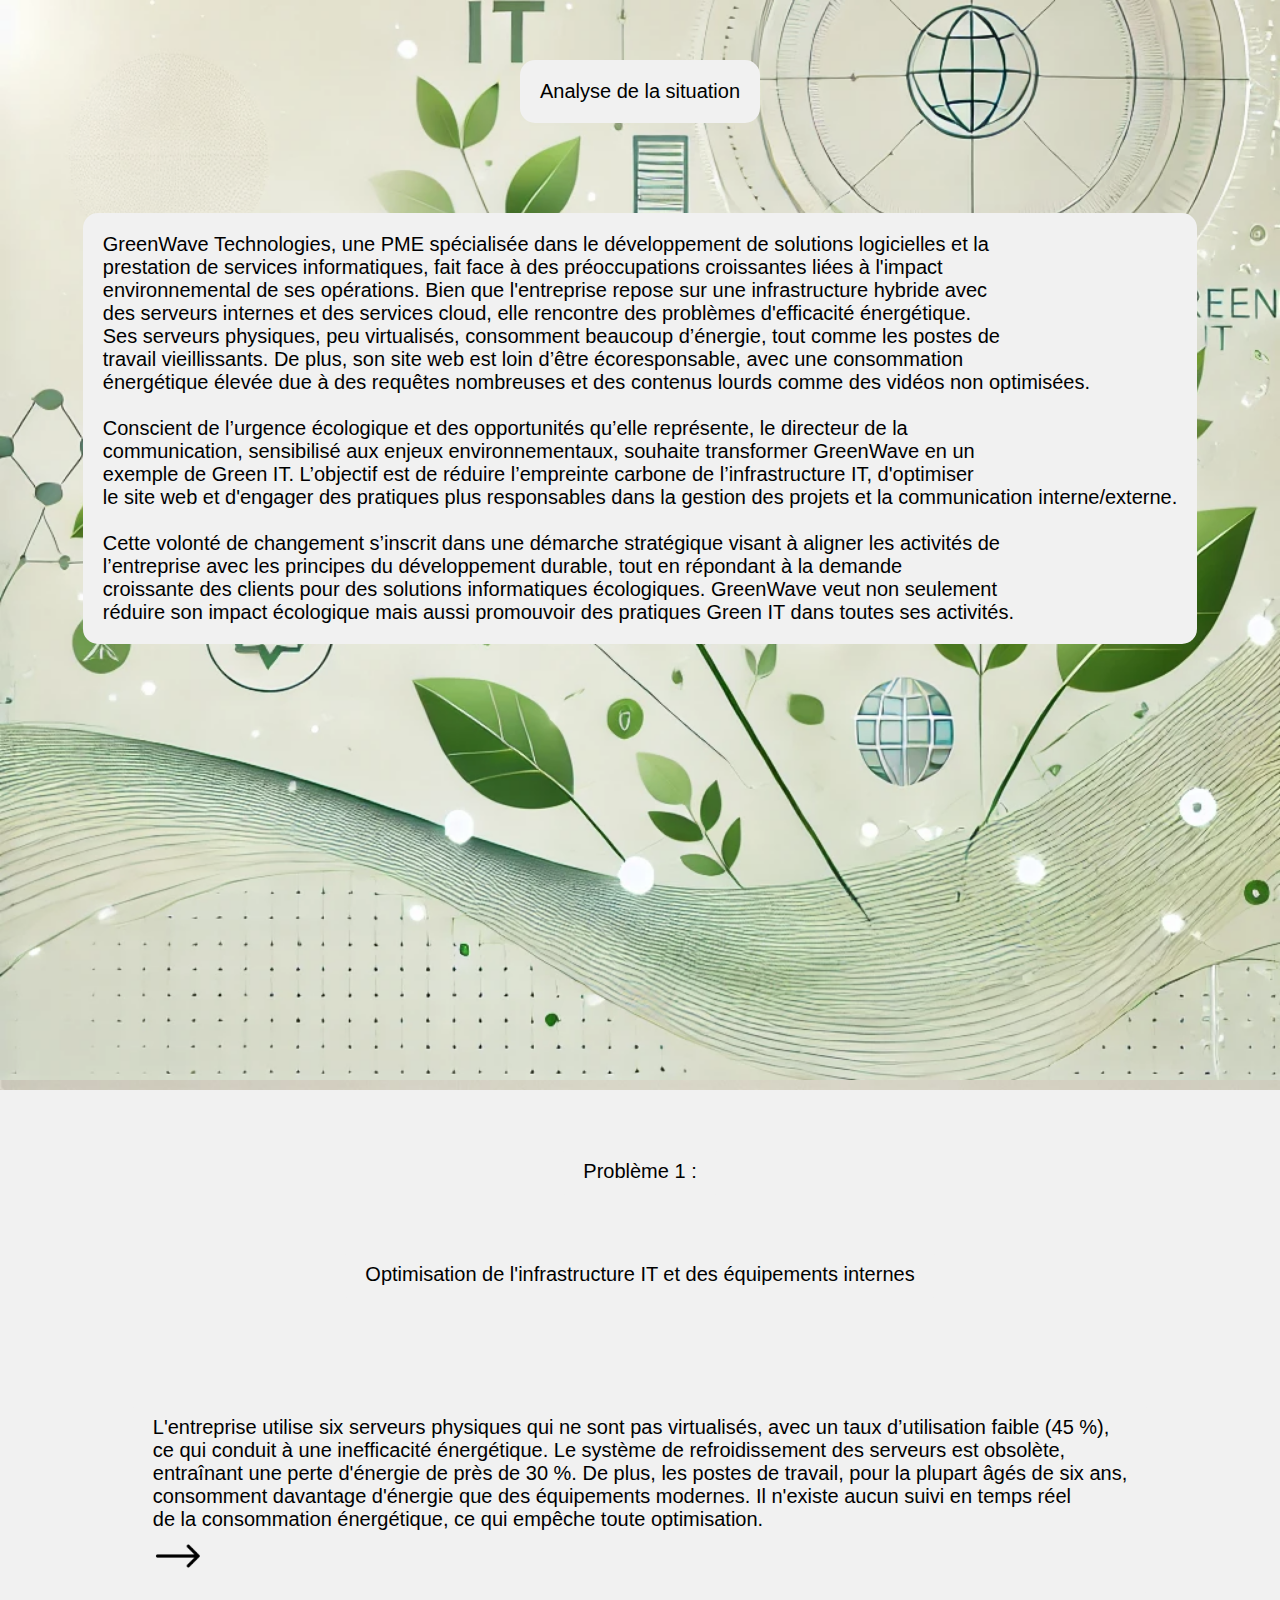
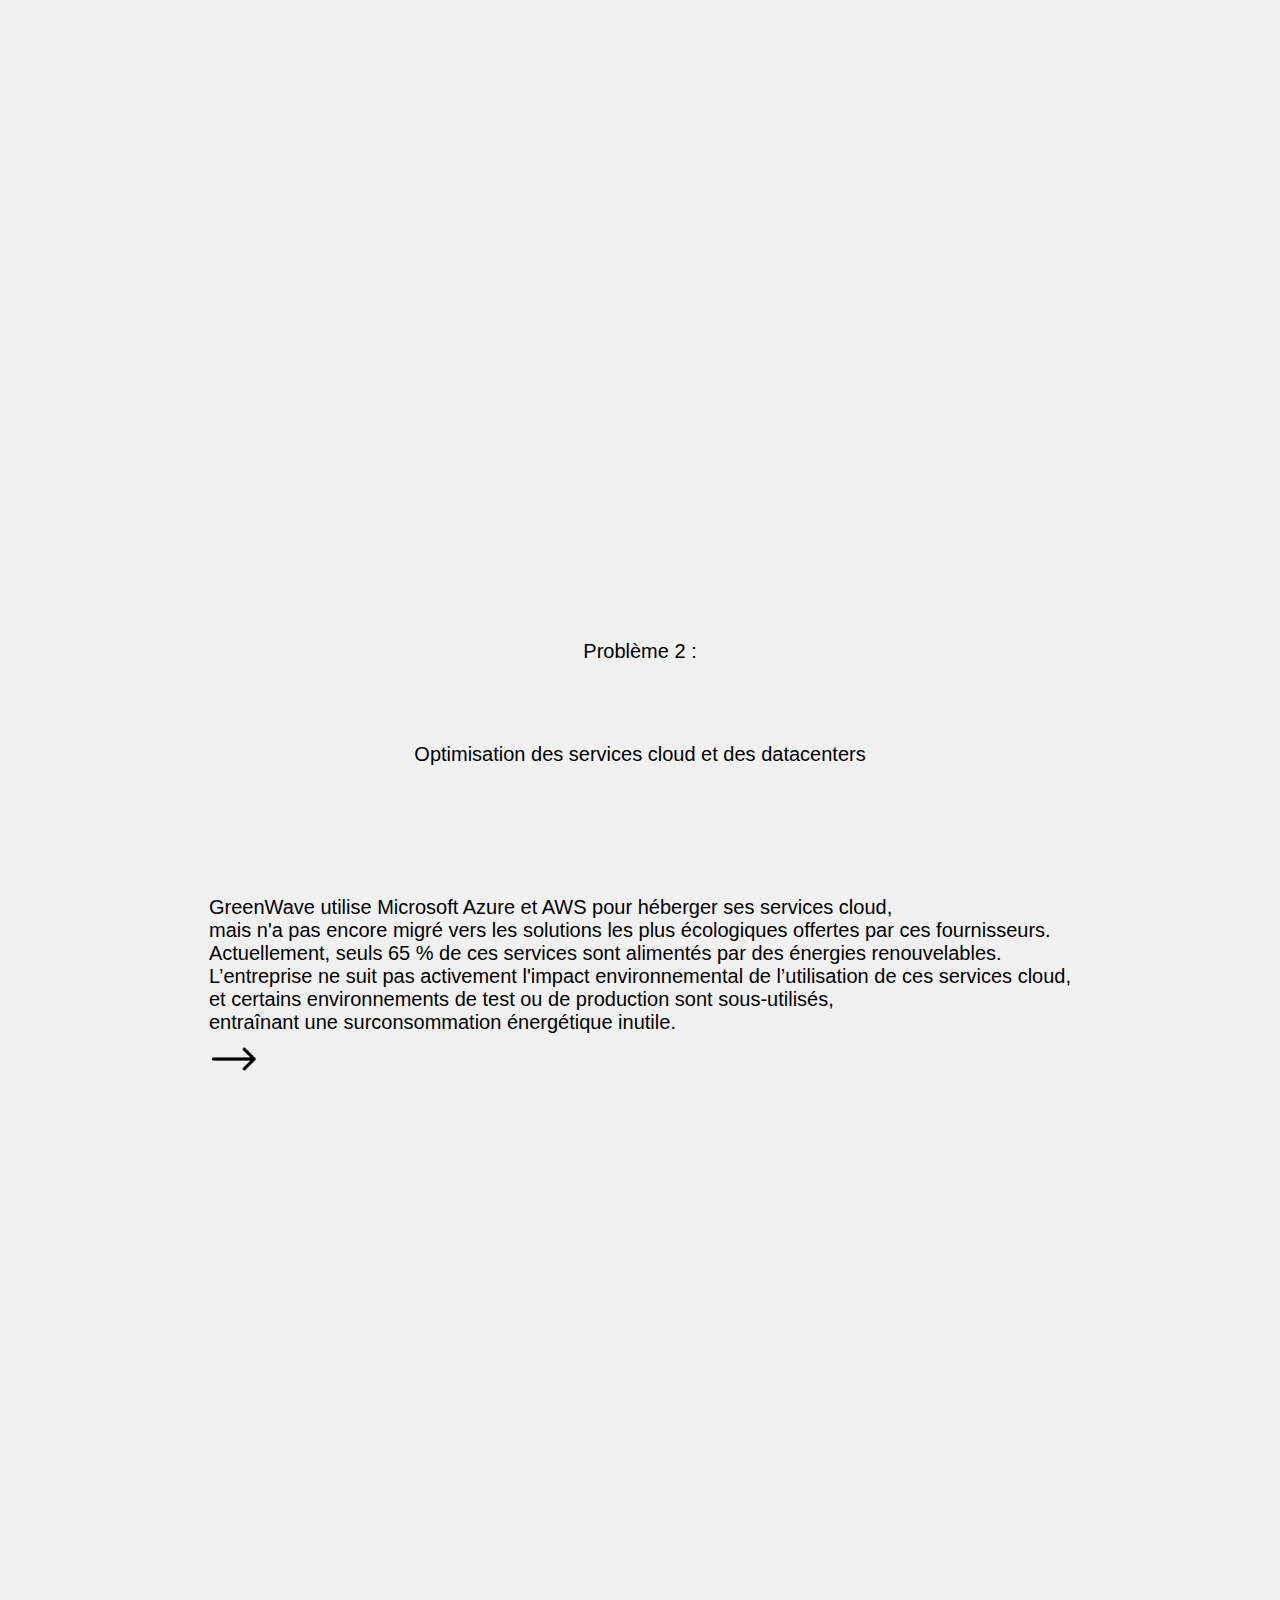
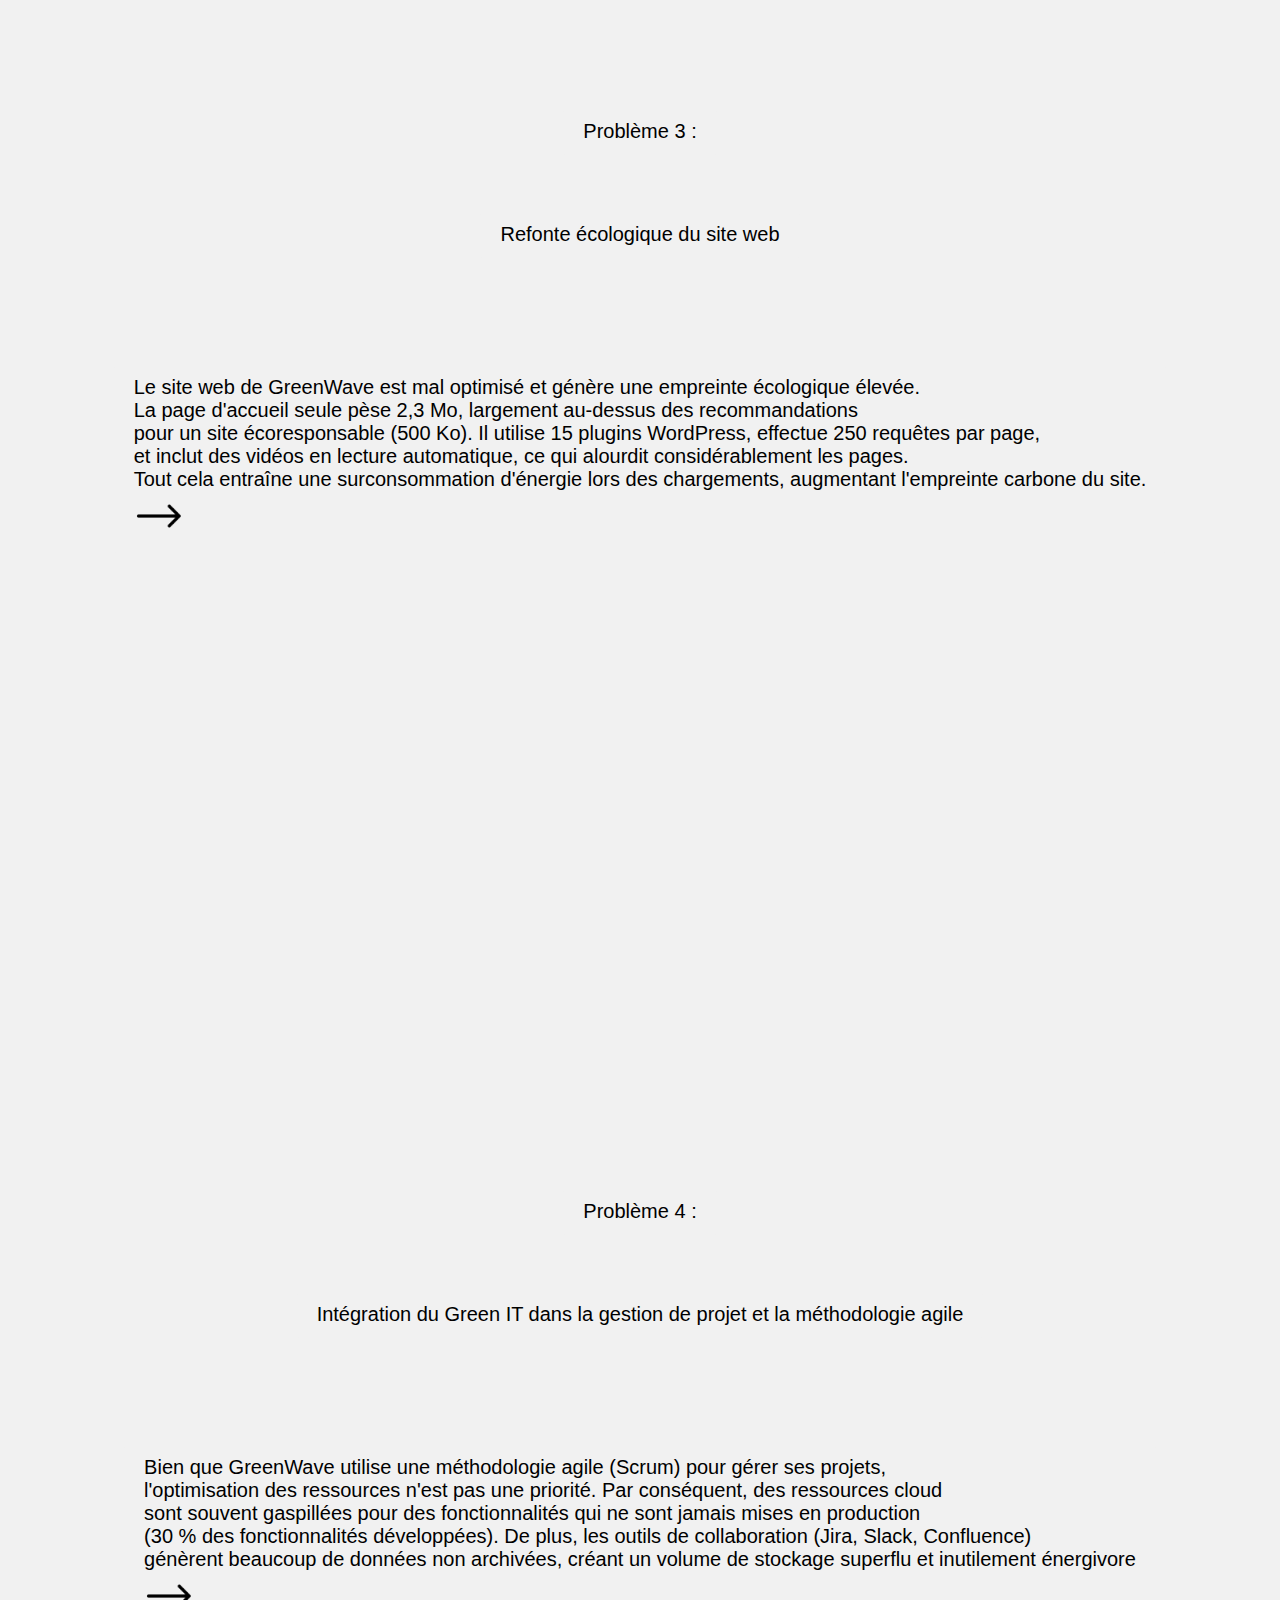
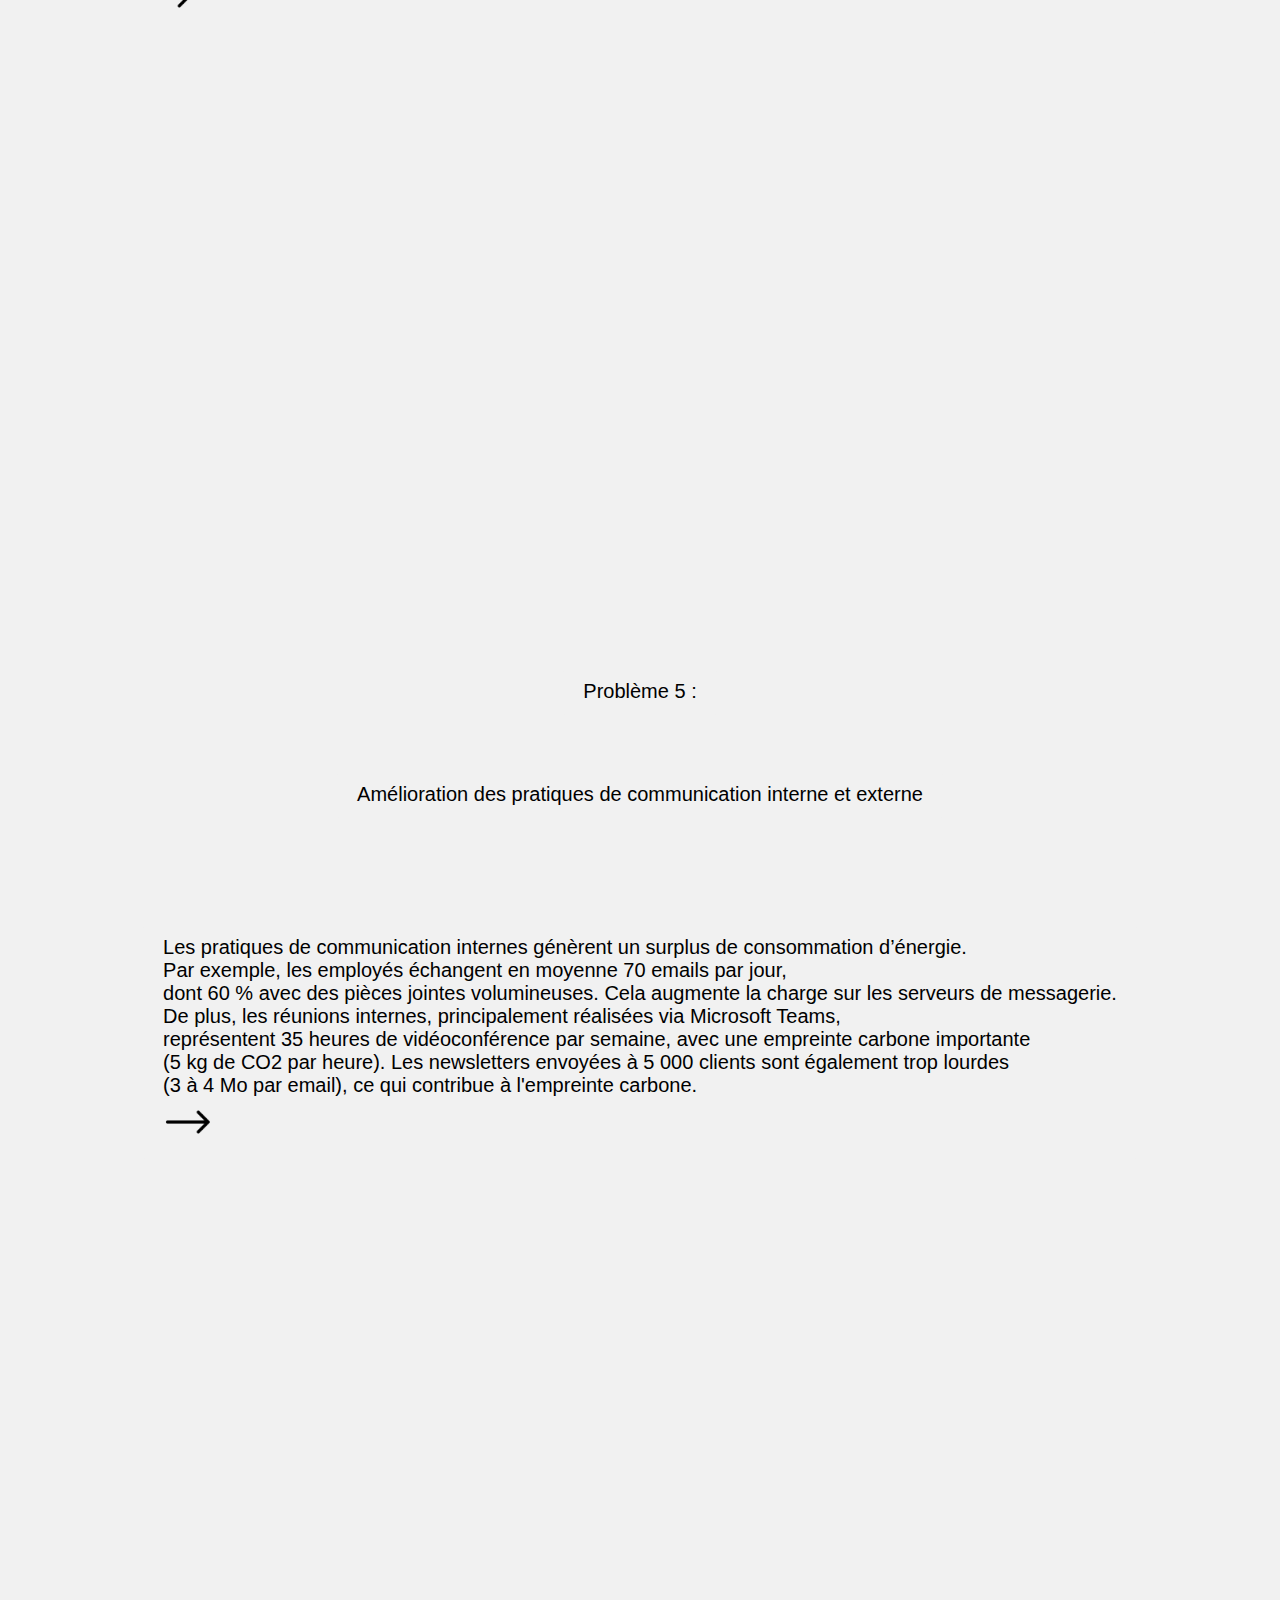
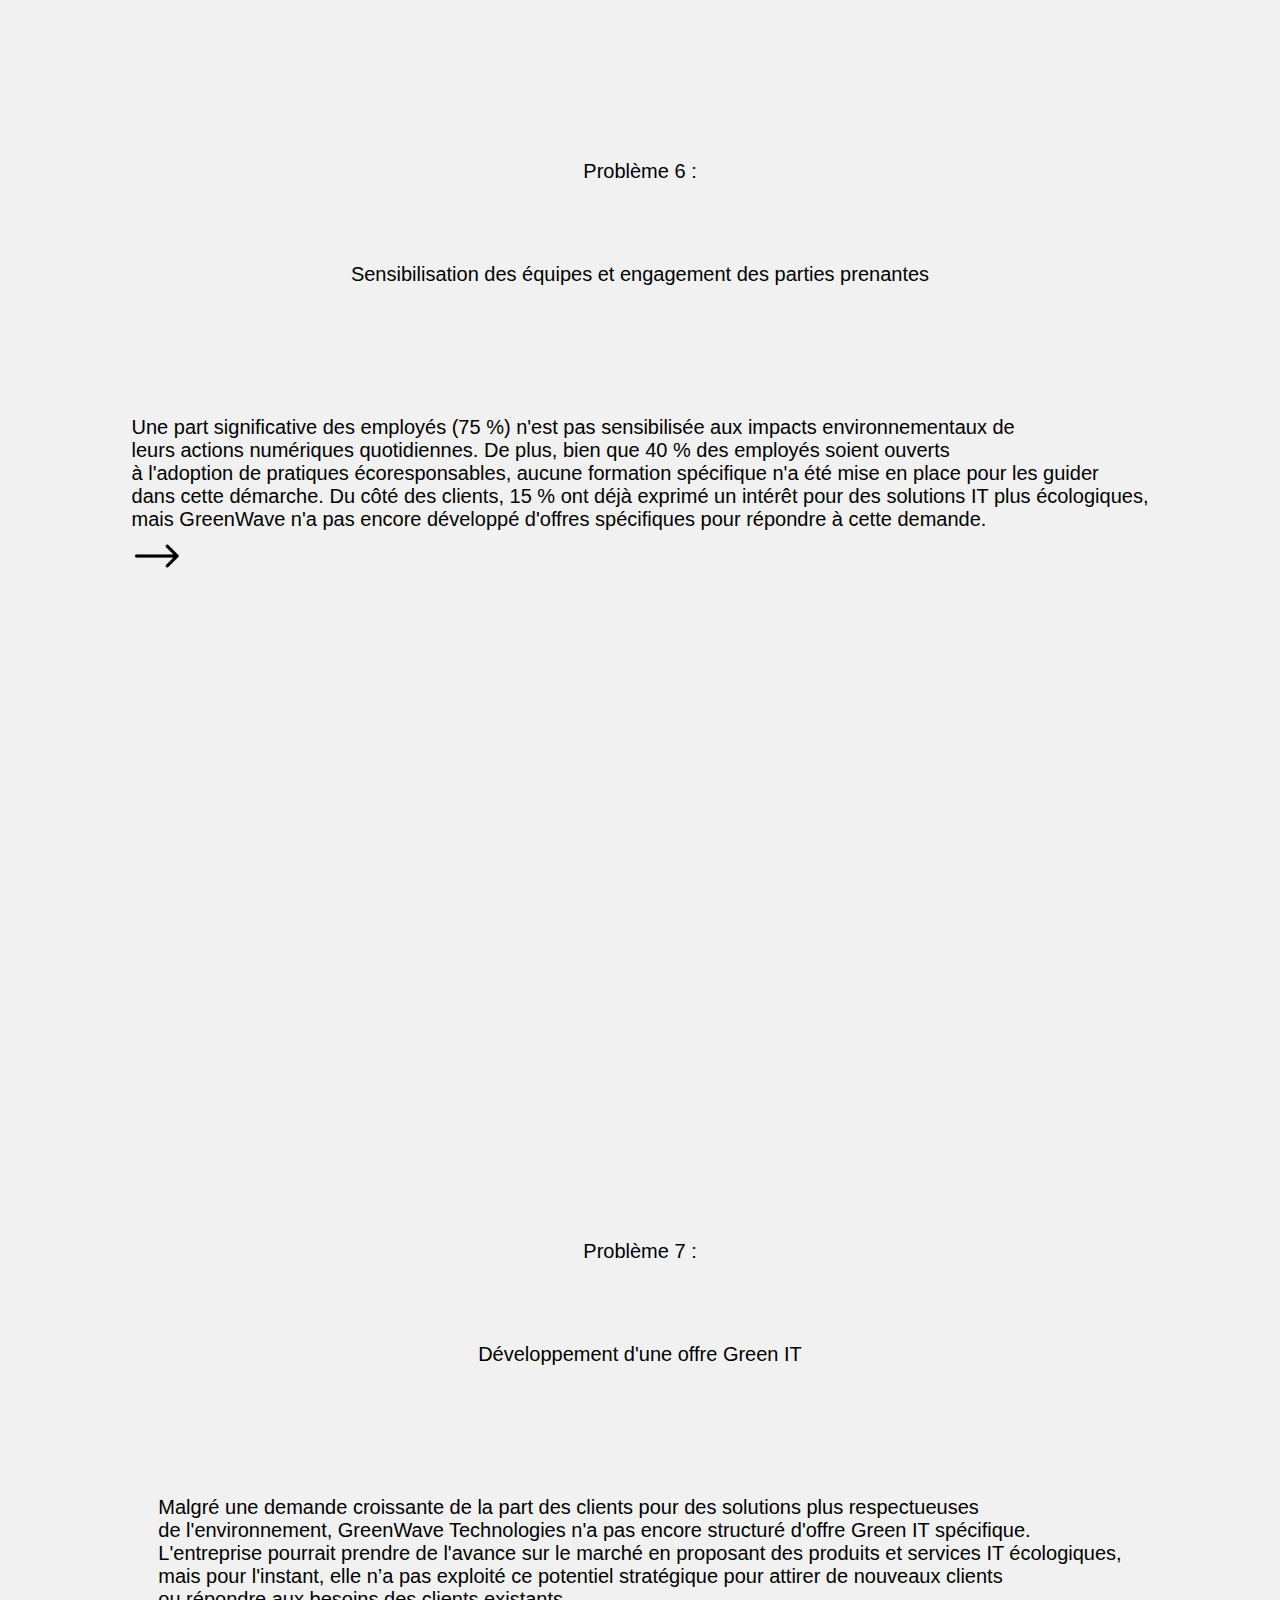
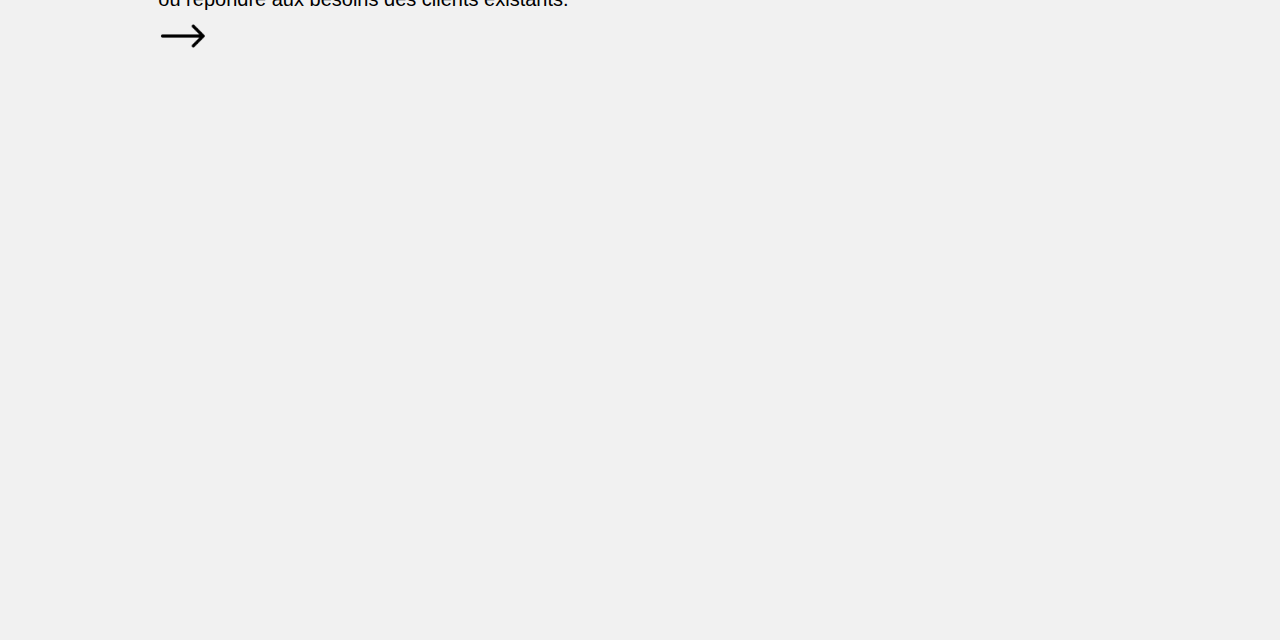
<file: acceuil.html>
<!DOCTYPE html>
<html lang="en">
<head>
    <meta charset="UTF-8">
    <meta name="viewport" content="width=device-width, initial-scale=1.0">
    <title>Introduction</title>
    <link rel="stylesheet" href="stylesacceuil.css">
</head>
<body>
    <div>
        <div id="1" class="section s9">
            <h1>Analyse de la situation</h1>
            <div class="text9">GreenWave Technologies, une PME spécialisée dans le développement de solutions logicielles et la <br> prestation de services informatiques, fait face à des préoccupations croissantes liées à l'impact<br> environnemental de ses opérations. Bien que l'entreprise repose sur une infrastructure hybride avec <br>des serveurs internes et des services cloud, elle rencontre des problèmes d'efficacité énergétique.<br> Ses serveurs physiques, peu virtualisés, consomment beaucoup d’énergie, tout comme les postes de<br> travail vieillissants. De plus, son site web est loin d’être écoresponsable, avec une consommation<br> énergétique élevée due à des requêtes nombreuses et des contenus lourds comme des vidéos non optimisées.<br><br>

            Conscient de l’urgence écologique et des opportunités qu’elle représente, le directeur de la<br> communication, sensibilisé aux enjeux environnementaux, souhaite transformer GreenWave en un<br> exemple de Green IT. L’objectif est de réduire l’empreinte carbone de l’infrastructure IT, d'optimiser<br> le site web et d'engager des pratiques plus responsables dans la gestion des projets et la communication interne/externe.<br><br>
                
            Cette volonté de changement s’inscrit dans une démarche stratégique visant à aligner les activités de<br> l’entreprise avec les principes du développement durable, tout en répondant à la demande<br> croissante des clients pour des solutions informatiques écologiques. GreenWave veut non seulement<br> réduire son impact écologique mais aussi promouvoir des pratiques Green IT dans toutes ses activités.<br>
            </div> 
        </div>
    </div>
    <div>
        <div id="2" class="section s10">
            <h2>Problème 1 :</h2>
            <h3>Optimisation de l'infrastructure IT et des équipements internes</h3>
            <div class="text10">
                <p>L'entreprise utilise six serveurs physiques qui ne sont pas virtualisés,  avec un taux d’utilisation faible (45 %), <br>  ce qui conduit à une inefficacité énergétique. Le système de refroidissement des serveurs est obsolète, <br> entraînant une perte d'énergie de près de 30 %. De plus, les postes de travail, pour la plupart âgés de six ans, <br> consomment davantage d'énergie que des équipements modernes. Il n'existe aucun suivi en temps réel <br> de la consommation énergétique,  ce qui empêche toute optimisation.</p>
                <div>
                    <a href="solution.html#1"><img src="image/curvy-arrow-png.png" alt="fleche"></a>
                </div>
            </div> 
        </div>
    </div>
    <div>
        <div id="3" class="section s11">
            <h2>Problème 2 :</h2>
            <h3>Optimisation des services cloud et des datacenters</h3>
            <div class="text11">
                GreenWave utilise Microsoft Azure et AWS pour héberger  ses services cloud, <br> mais n'a pas encore migré vers les solutions les plus écologiques offertes par ces fournisseurs. <br> Actuellement, seuls 65 % de ces services sont alimentés par des énergies renouvelables. <br> L’entreprise ne suit pas activement l'impact environnemental de l’utilisation de ces services cloud, <br>et certains environnements de test ou de production sont sous-utilisés, <br> entraînant une surconsommation énergétique inutile.
                <div>
                    <a href="solution.html#2"><img src="image/curvy-arrow-png.png" alt="fleche"></a>
                </div>
            </div>
        </div>
    </div>
    <div>
        <div id="4" class="section s12">
            <h2>Problème 3 :</h2>
            <h3>Refonte écologique du site web</h3>
            <div class="text12">
                <p>Le site web de GreenWave est mal optimisé et génère une empreinte écologique élevée. <br> La page d'accueil seule pèse 2,3 Mo, largement au-dessus des recommandations <br> pour un site écoresponsable (500 Ko). Il utilise 15 plugins WordPress, effectue 250 requêtes par page, <br> et inclut des vidéos en lecture automatique, ce qui alourdit considérablement les pages. <br> Tout cela entraîne une surconsommation d'énergie lors des chargements, augmentant l'empreinte carbone du site.</p>
                <div>
                    <a href="solution.html#3"><img src="image/curvy-arrow-png.png" alt="fleche"></a>
                </div>
            </div>
        </div>
    </div>
    <div>
        <div id="5" class="section s13">
            <h2>Problème 4 :</h2>
            <h3>Intégration du Green IT dans la gestion de projet et la méthodologie agile</h3>
            <div class="text13">
                <p>Bien que GreenWave utilise une méthodologie agile (Scrum) pour gérer ses projets, <br> l'optimisation des ressources n'est pas une priorité. Par conséquent, des ressources cloud <br> sont souvent gaspillées pour des fonctionnalités qui ne sont jamais mises en production <br>(30 % des fonctionnalités développées). De plus, les outils de collaboration (Jira, Slack, Confluence) <br> génèrent beaucoup de données non archivées, créant un volume de stockage superflu et inutilement énergivore</p>
                <div>
                    <a href="solution.html#4"><img src="image/curvy-arrow-png.png" alt="fleche"></a>
                </div>
            </div>
        </div>
    </div>
    <div>
        <div id="6" class="section s14">
            <h2>Problème 5 :</h2>
            <h3>Amélioration des pratiques de communication interne et externe</h3>
            <div class="text14">
                <p>Les pratiques de communication internes génèrent un surplus de consommation d’énergie. <br> Par exemple, les employés échangent en moyenne 70 emails par jour, <br> dont 60 % avec des pièces jointes volumineuses. Cela augmente la charge  sur les serveurs de messagerie. <br> De plus, les réunions internes, principalement réalisées via Microsoft Teams, <br> représentent 35 heures de vidéoconférence par semaine, avec une empreinte carbone importante <br> (5 kg de CO2 par heure). Les newsletters envoyées à 5 000 clients sont également trop lourdes <br> (3 à 4 Mo par email), ce qui contribue à l'empreinte carbone.</p>
                <div>
                    <a href="solution.html#5"><img src="image/curvy-arrow-png.png" alt="fleche"></a>
                </div>
            </div>
        </div>
    </div>
    <div>
        <div id="7" class="section s15">
            <h2>Problème 6 :</h2>
            <h3>Sensibilisation des équipes et engagement des parties prenantes</h3>
            <div class="text15">
                <p>Une part significative des employés (75 %) n'est pas sensibilisée aux impacts environnementaux de <br> leurs actions numériques quotidiennes. De plus, bien que 40 % des employés soient ouverts <br> à l'adoption de pratiques écoresponsables, aucune formation spécifique n'a été mise en place pour les guider <br> dans cette démarche. Du côté des clients, 15 % ont déjà exprimé un intérêt pour des solutions IT plus écologiques, <br> mais GreenWave n'a pas encore développé d'offres spécifiques pour répondre à cette demande.</p>
                <div>
                    <a href="solution.html#6"><img src="image/curvy-arrow-png.png" alt="fleche"></a>
                </div>
            </div>
        </div>
    </div>
    <div>
        <div id="8" class="section s16">
            <h2>Problème 7 :</h2>
            <h3>Développement d'une offre Green IT</h3>
            <div class="text16">
                <p>Malgré une demande croissante de la part des clients pour des solutions plus respectueuses <br> de l'environnement,  GreenWave Technologies n'a pas encore structuré d'offre Green IT spécifique. <br> L'entreprise pourrait prendre de l'avance sur le marché en proposant des produits et services IT écologiques, <br>  mais pour l'instant, elle n’a pas exploité ce potentiel stratégique pour attirer de nouveaux clients <br> ou répondre aux besoins des clients existants.</p>
                <div>
                    <a href="solution.html#1"><img src="image/curvy-arrow-png.png" alt="fleche"></a>
                </div>
            </div>
        </div>
    </div>
</body>
</html>
</file>
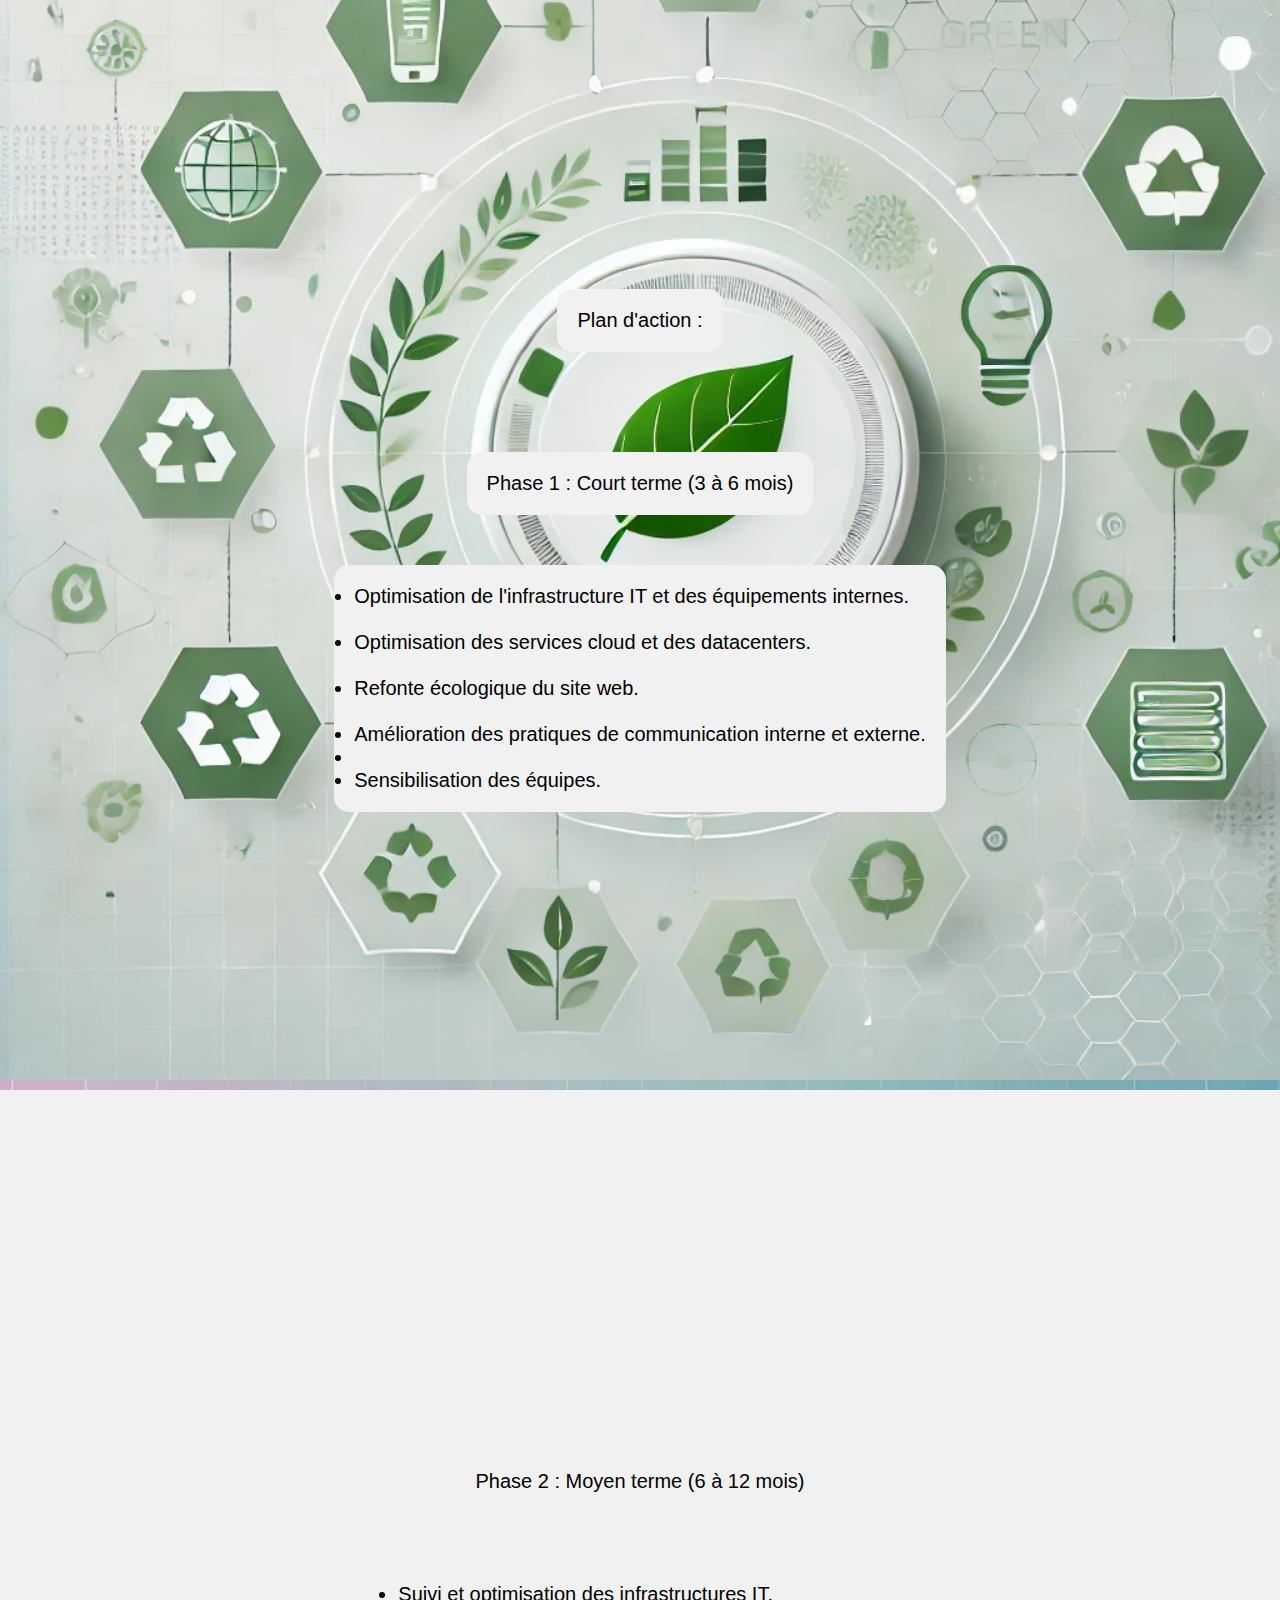
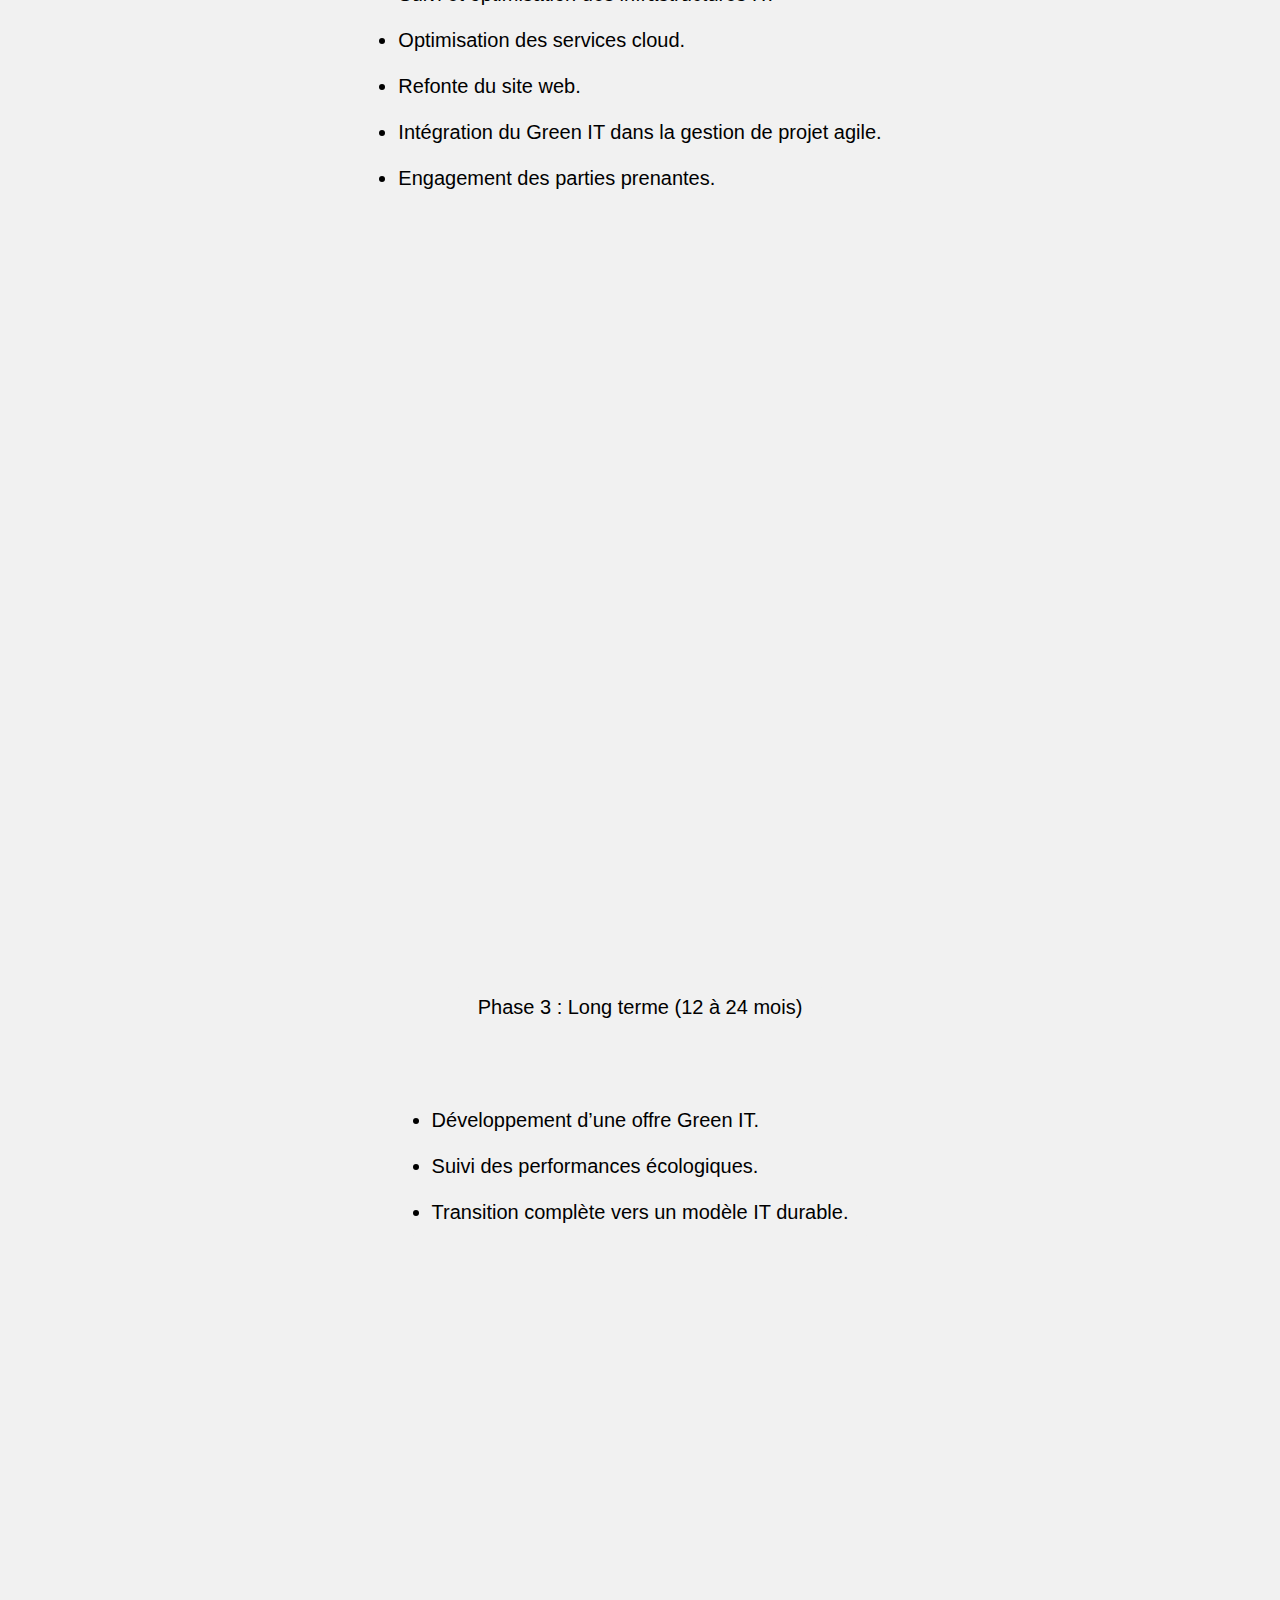
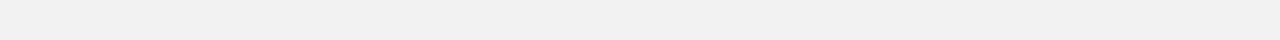
<file: planaction.html>
<!DOCTYPE html>
<html lang="en">
<head>
    <meta charset="UTF-8">
    <meta name="viewport" content="width=device-width, initial-scale=1.0">
    <title>Plan d'action</title>
    <link rel="stylesheet" href="planaction.css" />
</head>
<body>
    <div>
        <div class="section s17">
            <h1>Plan d'action : </h1>
            <h2>Phase 1 : Court terme (3 à 6 mois)</h2>
            <div class="text17">
                <ul>
                    <li>Optimisation de l'infrastructure IT et des équipements internes.</li> <br>
                    <li>Optimisation des services cloud et des datacenters.</li><br>
                    <li>Refonte écologique du site web.</li><br>
                    <li>Amélioration des pratiques de communication interne et externe.<li><br>
                    <li>Sensibilisation des équipes.</li>
                </ul>
            </div>
        </div>
    </div>
    <div>
        <div class="section s18">
            <h2>Phase 2 : Moyen terme (6 à 12 mois)</h2>
            <div class="text18">
                <ul>
                    <li>Suivi et optimisation des infrastructures IT.</li><br>
                    <li>Optimisation des services cloud.</li><br>
                    <li>Refonte du site web.</li><br>
                    <li>Intégration du Green IT dans la gestion de projet agile.</li><br>
                    <li>Engagement des parties prenantes.</li>
                </ul>
            </div>
        </div>
    </div>
    <div>
        <div class="section s19">
            <h2>Phase 3 : Long terme (12 à 24 mois)</h2>
            <div class="text19">
                <ul>
                    <li>Développement d’une offre Green IT.</li> <br>
                    <li>Suivi des performances écologiques.</li> <br>
                    <li>Transition complète vers un modèle IT durable.</li>
                </ul>
            </div>
        </div>
    </div>
    
    
</body>
</html>
</file>
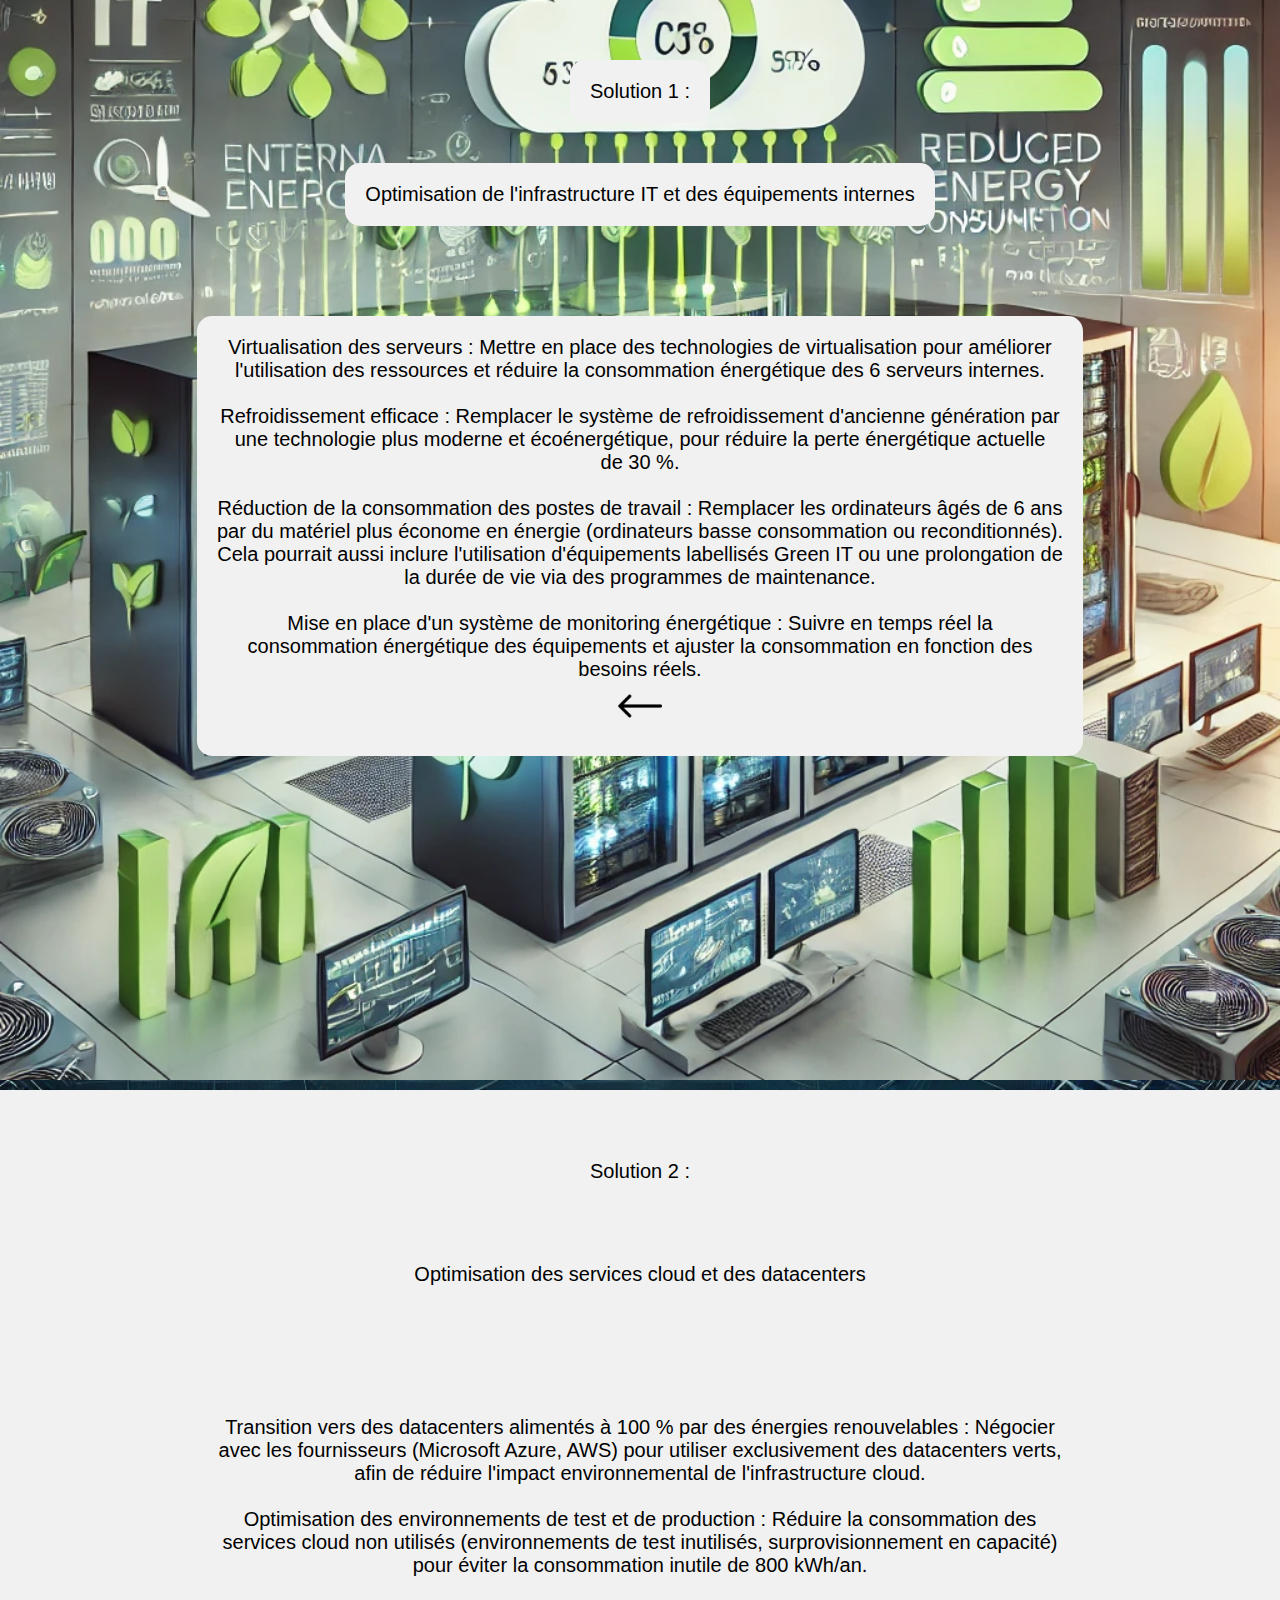
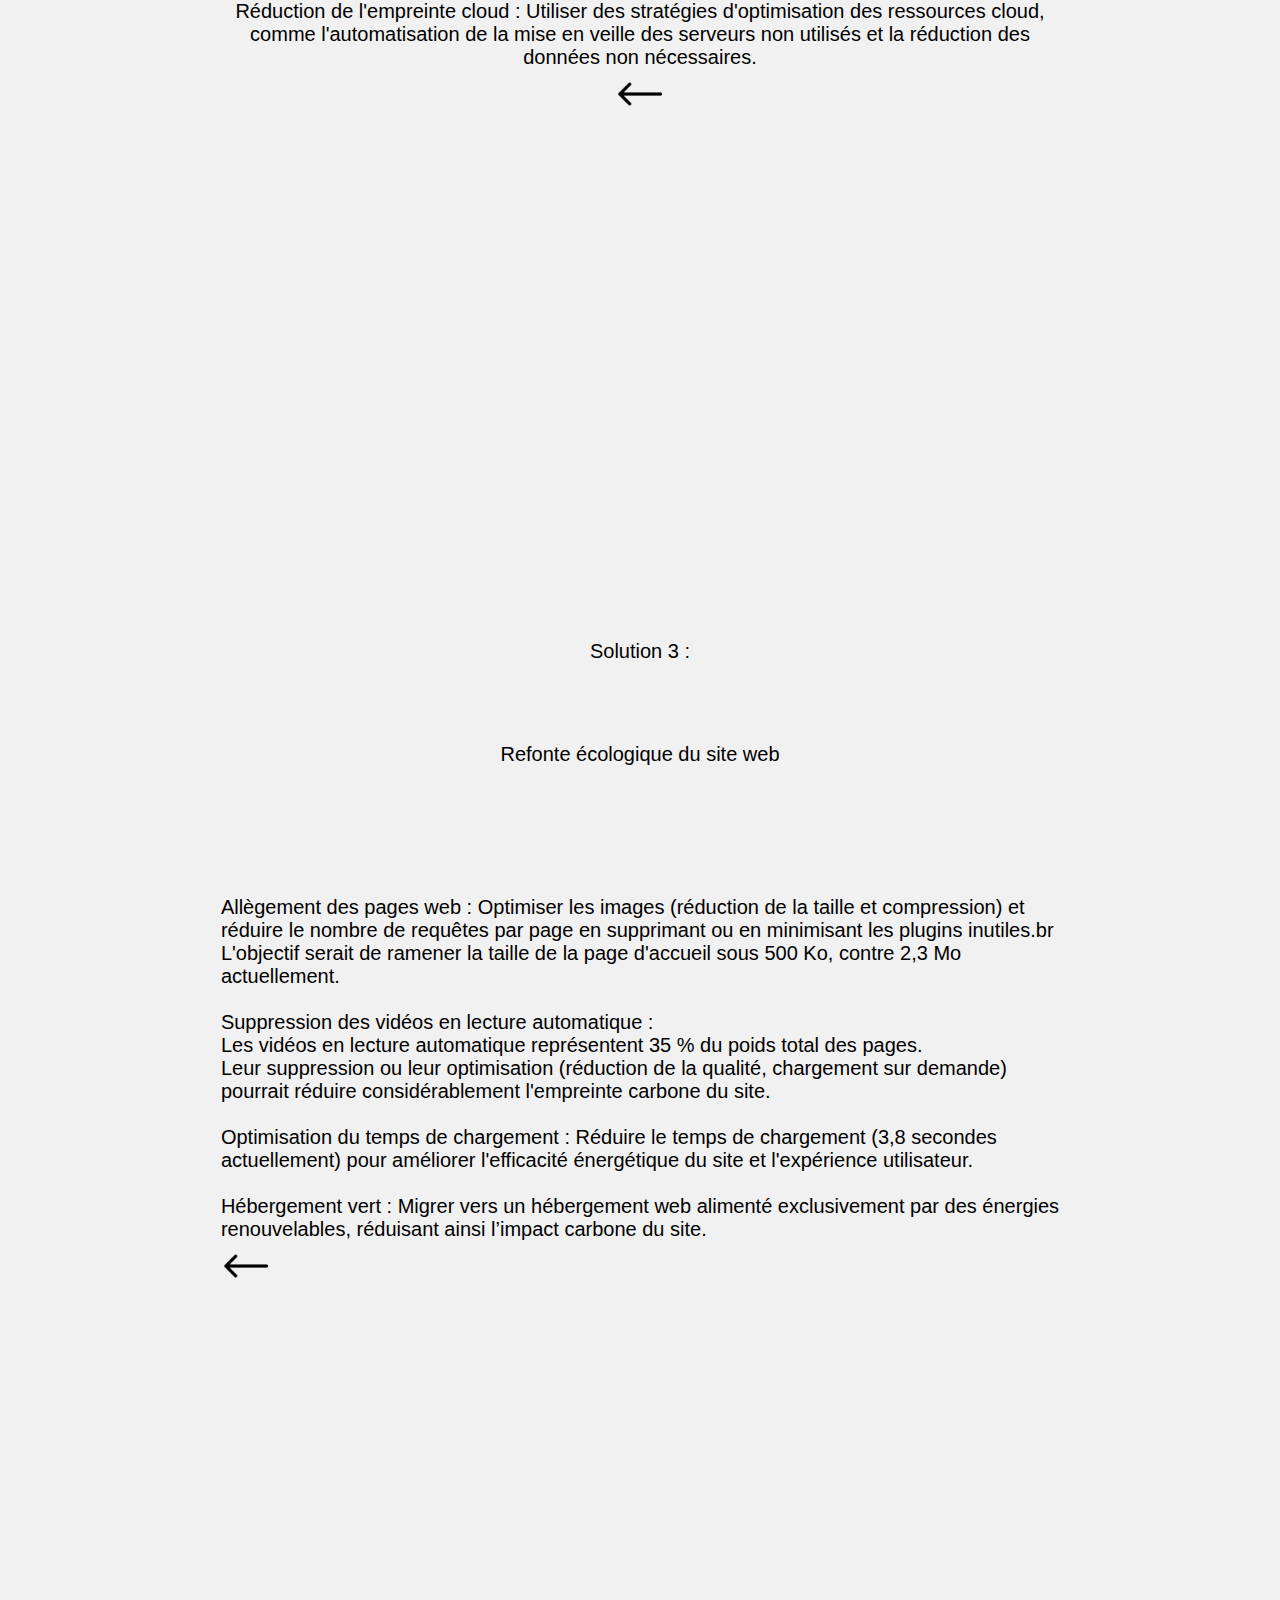
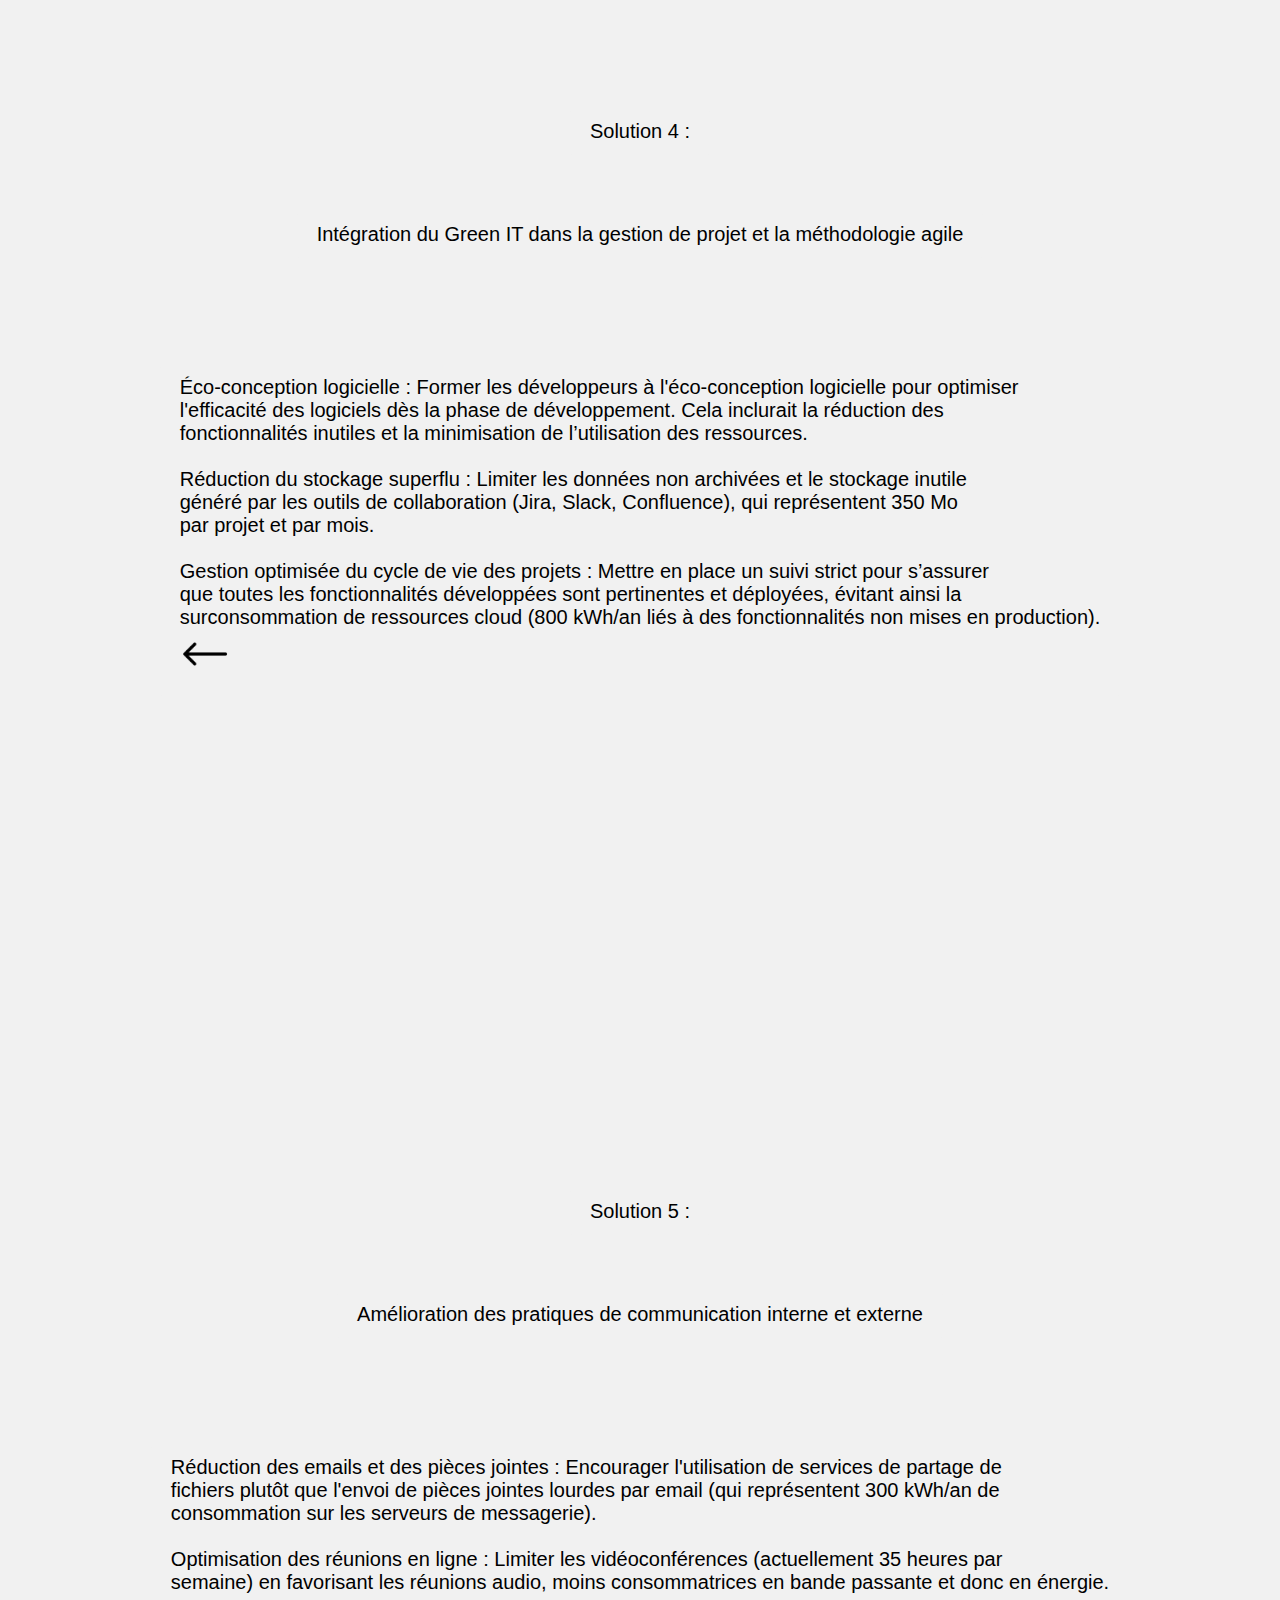
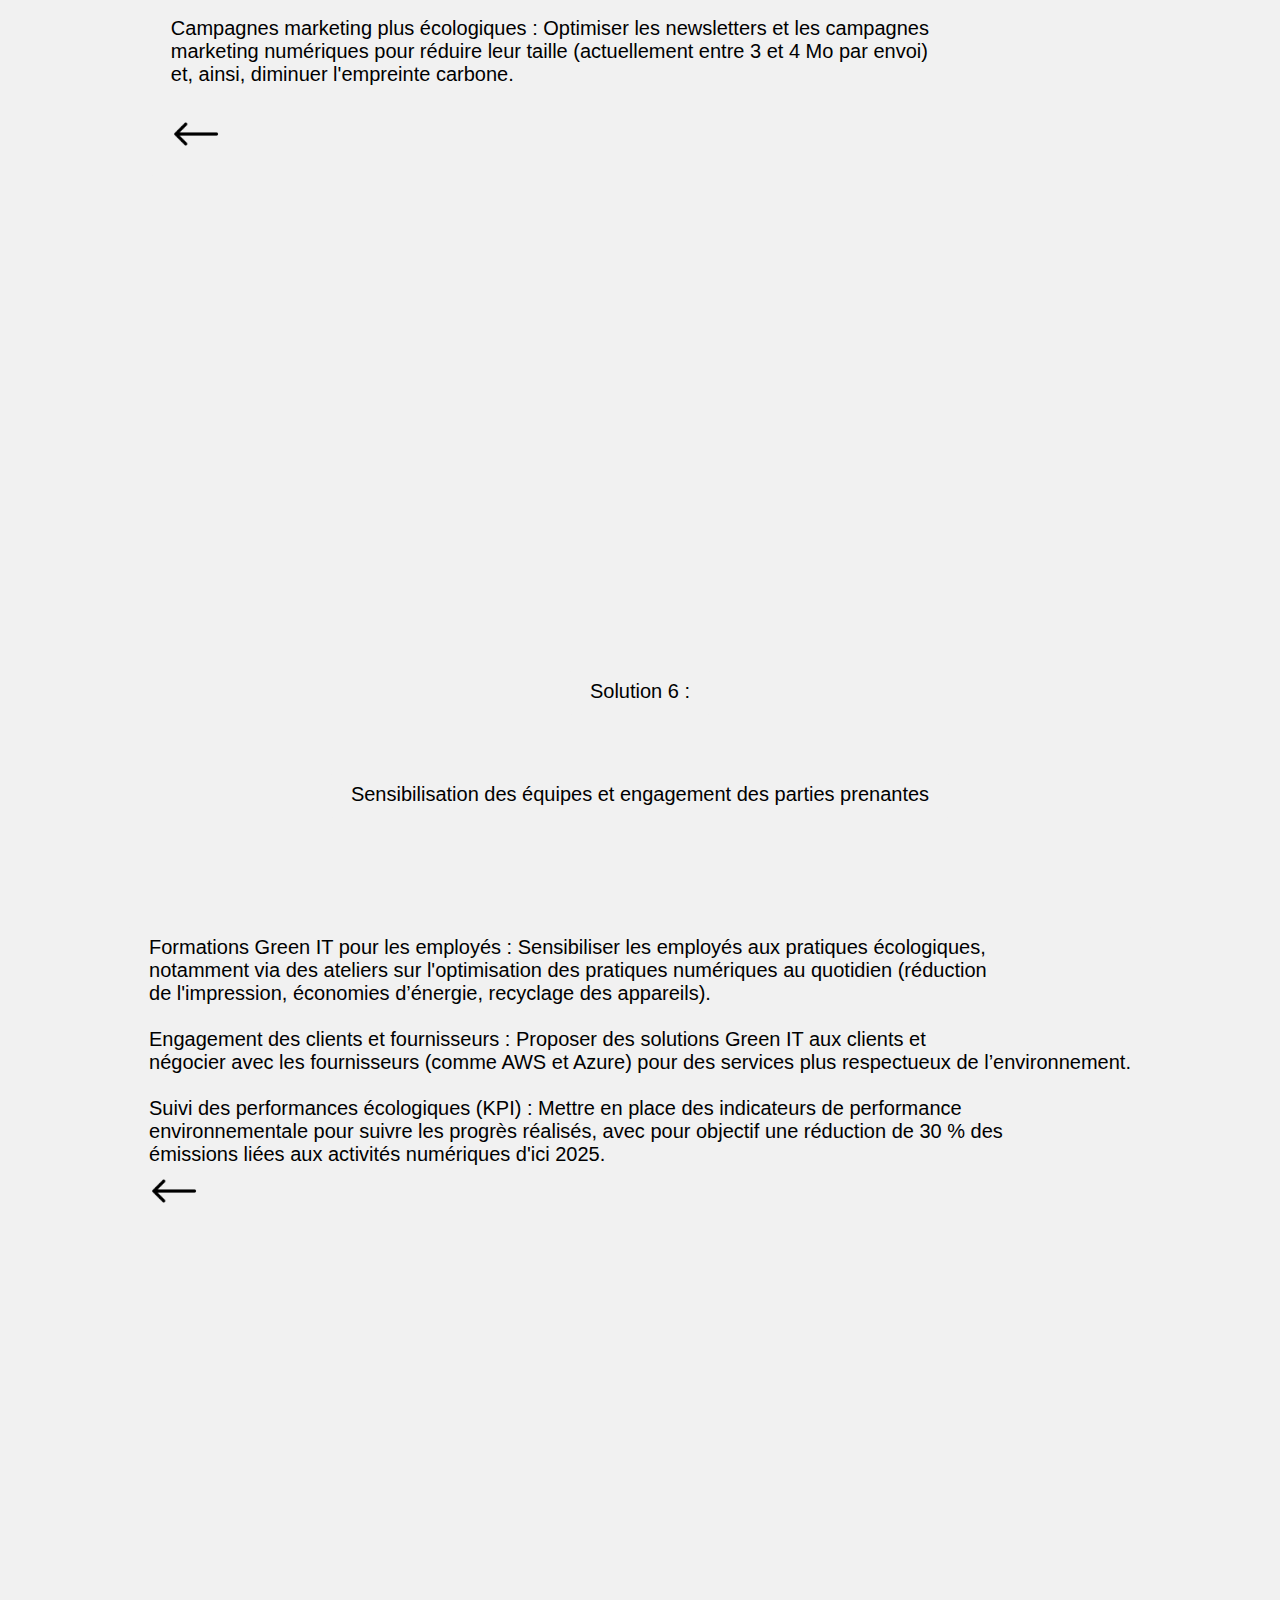
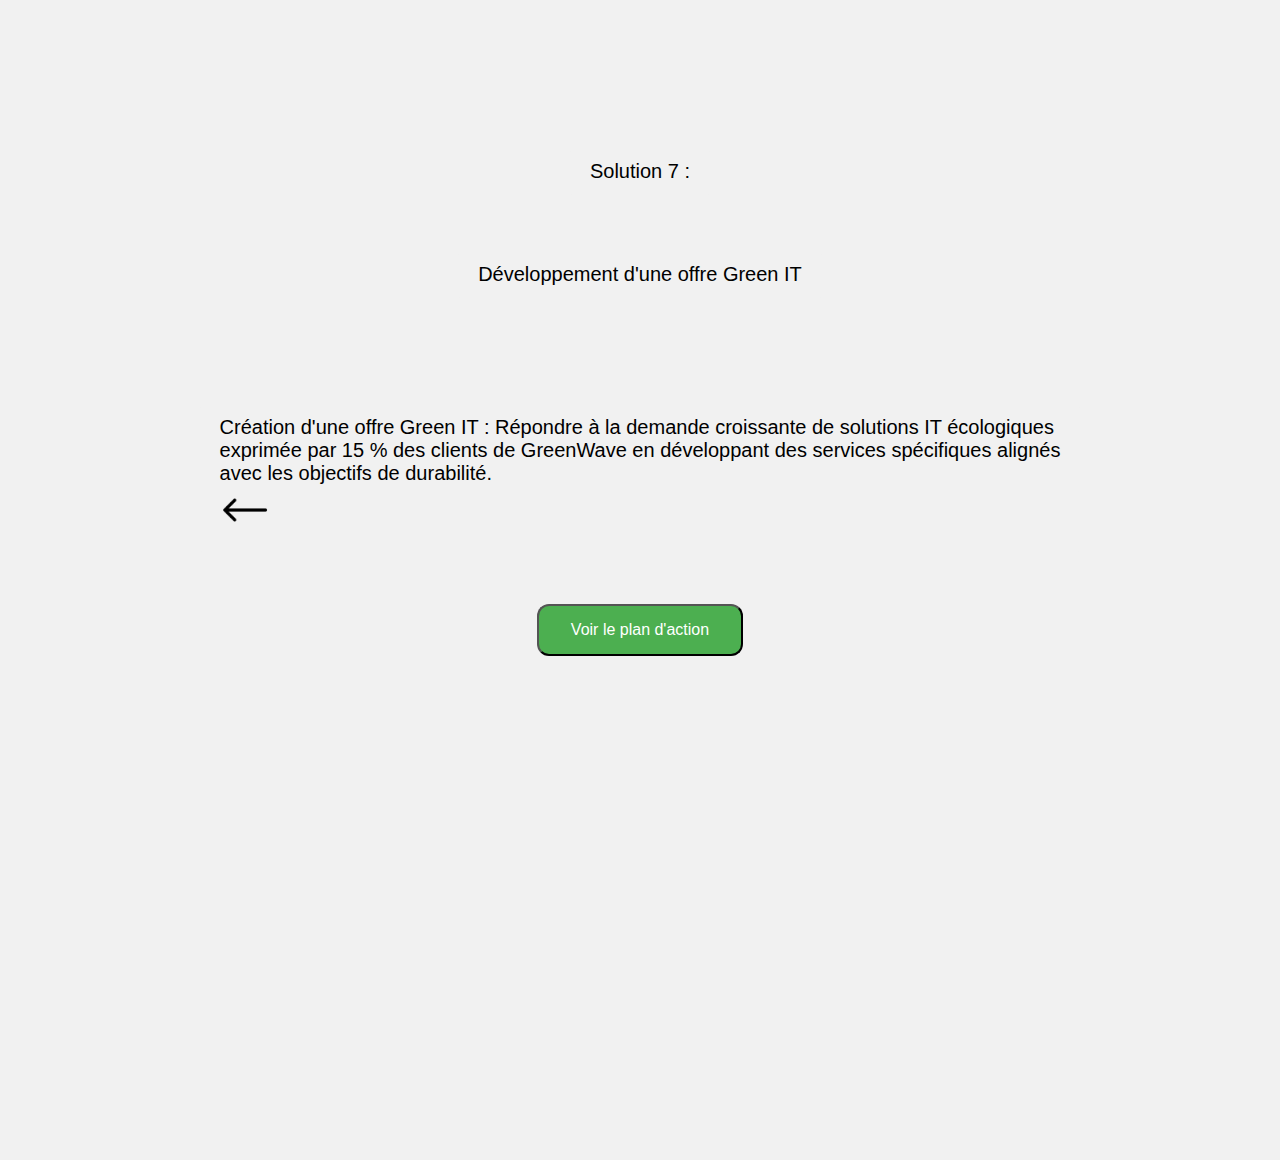
<file: solution.html>
<!DOCTYPE html>
<html lang="fr">
  <head>
    <meta charset="UTF-8" />
    <meta http-equiv="X-UA-Compatible" content="IE=edge" />
    <meta name="viewport" content="width=device-width, initial-scale=1.0" />
    <title>Solution</title>
    <link rel="stylesheet" href="stylessolution.css" />
  </head>
  <body>

    <div id="1" class="section s2">
      <h2>Solution 1 :</h2>
      <h3>Optimisation de l'infrastructure IT et des équipements internes</h3>
      <div class="text2">
        <p>Virtualisation des serveurs : Mettre en place des technologies de virtualisation pour améliorer <br> l'utilisation des ressources et réduire la consommation énergétique des 6 serveurs internes. <br><br>
          Refroidissement efficace : Remplacer le système de refroidissement d'ancienne génération par <br> une technologie plus moderne et écoénergétique, pour réduire la perte énergétique actuelle <br>de 30 %. <br> <br>
          Réduction de la consommation des postes de travail : Remplacer les ordinateurs âgés de 6 ans <br> par du matériel plus économe en énergie (ordinateurs basse consommation ou reconditionnés). <br> Cela pourrait aussi inclure l'utilisation d'équipements labellisés Green IT ou une prolongation de <br>la durée de vie via des programmes de maintenance. <br> <br>
          Mise en place d'un système de monitoring énergétique : Suivre en temps réel la <br> consommation énergétique des équipements et ajuster la consommation en fonction des <br> besoins réels.</p>
          <div>
            <a href="acceuil.html#2"><img src="image/curvy-arrow-png.png" alt="fleche"></a>
          </div>
        </div>
    </div>
    <div id="2" class="section s3">
      <h2>Solution 2 :</h2>
      <h3>Optimisation des services cloud et des datacenters</h3>
      <div class="text3"><p>Transition vers des datacenters alimentés à 100 % par des énergies renouvelables : Négocier <br> avec les fournisseurs (Microsoft Azure, AWS) pour utiliser exclusivement des datacenters verts, <br> afin de réduire l'impact environnemental de l'infrastructure cloud. <br> <br>
        Optimisation des environnements de test et de production : Réduire la consommation des <br> services cloud non utilisés (environnements de test inutilisés, surprovisionnement en capacité) <br> pour éviter la consommation inutile de 800 kWh/an. <br> <br>
        Réduction de l'empreinte cloud : Utiliser des stratégies d'optimisation des ressources cloud, <br> comme l'automatisation de la mise en veille des serveurs non utilisés et la réduction des <br> données non nécessaires.</p>
        <div>
          <a href="acceuil.html#3"><img src="image/curvy-arrow-png.png" alt="fleche"></a>
      </div>
      </div>
    </div>
    <div>
      <div id="3" class="section s4">
        <h2>Solution 3 :</h2>
        <h3>Refonte écologique du site web</h3>
        <div class="text4">
          <p>Allègement des pages web : Optimiser les images (réduction de la taille et compression) et <br> réduire le nombre de requêtes par page en supprimant ou en minimisant les plugins inutiles.br <br> L'objectif serait de ramener la taille de la page d'accueil sous 500 Ko, contre 2,3 Mo <br>actuellement. <br> <br>
            Suppression des vidéos en lecture automatique : <br>Les vidéos en lecture automatique représentent 35 % du poids total des pages. <br> Leur suppression ou leur optimisation (réduction de la qualité, chargement sur demande) <br>pourrait réduire considérablement l'empreinte carbone du site. <br> <br>
            Optimisation du temps de chargement : Réduire le temps de chargement (3,8 secondes <br> actuellement) pour améliorer l'efficacité énergétique du site et l'expérience utilisateur. <br> <br>
            Hébergement vert : Migrer vers un hébergement web alimenté exclusivement par des énergies <br> renouvelables, réduisant ainsi l’impact carbone du site.</p>
            <div>
              <a href="acceuil.html#4"><img src="image/curvy-arrow-png.png" alt="fleche"></a>
          </div>
          </div>
      </div>
    </div>
    <div>
      <div id="4" class="section s5">
        <h2>Solution 4 :</h2>
        <h3>Intégration du Green IT dans la gestion de projet et la méthodologie agile</h3>
        <div class="text5">
          <p>Éco-conception logicielle : Former les développeurs à l'éco-conception logicielle pour optimiser <br> l'efficacité des logiciels dès la phase de développement. Cela inclurait la réduction des <br> fonctionnalités inutiles et la minimisation de l’utilisation des ressources. <br> <br>
            Réduction du stockage superflu : Limiter les données non archivées et le stockage inutile <br>généré par les outils de collaboration (Jira, Slack, Confluence), qui représentent 350 Mo <br> par projet et par mois. <br> <br>
            Gestion optimisée du cycle de vie des projets : Mettre en place un suivi strict pour s’assurer <br> que toutes les fonctionnalités développées sont pertinentes et déployées, évitant ainsi la <br>surconsommation de ressources cloud (800 kWh/an liés à des fonctionnalités non mises en production). <br></p>
            <div>
              <a href="acceuil.html#5"><img src="image/curvy-arrow-png.png" alt="fleche"></a>
          </div>
          </div>
      </div>
    </div>
    <div>
      <div id="5" class="section s6">
        <h2>Solution 5 :</h2>
        <h3>Amélioration des pratiques de communication interne et externe</h3>
        <div class="text6">
          <p>Réduction des emails et des pièces jointes : Encourager l'utilisation de services de partage de <br> fichiers plutôt que l'envoi de pièces jointes lourdes par email (qui représentent 300 kWh/an de <br> consommation sur les serveurs de messagerie). <br> <br>
            Optimisation des réunions en ligne : Limiter les vidéoconférences (actuellement 35 heures par <br> semaine) en favorisant les réunions audio, moins consommatrices en bande passante et donc en énergie. <br> <br>
            Campagnes marketing plus écologiques : Optimiser les newsletters et les campagnes <br> marketing numériques pour réduire leur taille (actuellement entre 3 et 4 Mo par envoi) <br> et, ainsi, diminuer l'empreinte carbone.</p> <br>
            <div>
              <a href="acceuil.html#6"><img src="image/curvy-arrow-png.png" alt="fleche"></a>
          </div>
          </div>
      </div>
    </div>
    <div>
      <div id="6" class="section s7">
        <h2>Solution 6 :</h2>
        <h3>Sensibilisation des équipes et engagement des parties prenantes</h3>
        <div class="text7">
          <p>Formations Green IT pour les employés : Sensibiliser les employés aux pratiques écologiques, <br> notamment via des ateliers sur l'optimisation des pratiques numériques au quotidien (réduction <br> de l'impression, économies d’énergie, recyclage des appareils). <br> <br>
            Engagement des clients et fournisseurs : Proposer des solutions Green IT aux clients et <br> négocier avec les fournisseurs (comme AWS et Azure) pour des services plus respectueux de l’environnement. <br> <br>
            Suivi des performances écologiques (KPI) : Mettre en place des indicateurs de performance <br>environnementale pour suivre les progrès réalisés, avec pour objectif une réduction de 30 % des <br>émissions liées aux activités numériques d'ici 2025.</p>
            <div>
              <a href="acceuil.html#7"><img src="image/curvy-arrow-png.png" alt="fleche"></a>
          </div>
          </div>
      </div>
    </div>
    <div>
      <div id="7" class="section s8">
        <h2>Solution 7 :</h2>
        <h3>Développement d'une offre Green IT</h3>
        <div class="text8">
          <p>Création d'une offre Green IT : Répondre à la demande croissante de solutions IT écologiques <br> exprimée par 15 % des clients de GreenWave en développant des services spécifiques alignés <br> avec les objectifs de durabilité.</p>
          <div>
            <a href="acceuil.html#8"><img src="image/curvy-arrow-png.png" alt="fleche"></a>
        </div>
        </div>
        <a href="planaction.html" target="_blank">
        <button class="custom-button">Voir le plan d'action</button>
        </a>
      </div>
    </div>
  </body>
</html>
</file>
<file: stylesacceuil.css>
*,
::before,
::after {
  box-sizing: border-box;
  margin: 0;
  padding: 0;
}

body {
    background: #f1f1f1;
    font-family:'Lucida Sans', 'Lucida Sans Regular', 'Lucida Grande', 'Lucida Sans Unicode', Geneva, Verdana, sans-serif;
}

.section {
  height: 120vh;
  background-repeat: no-repeat;
  background-size: cover;
  background-position: center;
  background-attachment: fixed;
  display: flex;
  justify-content: flex-start;
  align-items: center;
  flex-direction: column;
}
.section h2 {
  text-align:center;
  background: #f1f1f1;
  padding: 20px;
  font-size: 20px;
  font-weight: 200;
  margin-top: 60px;
  border-radius: 15px;
  font-family:'Lucida Sans', 'Lucida Sans Regular', 'Lucida Grande', 'Lucida Sans Unicode', Geneva, Verdana, sans-serif;
}

.section h3 {
  text-align:center;
  background: #f1f1f1;
  padding: 20px;
  font-size: 20px;
  font-weight: 200;
  margin-bottom: 40px;
  margin-top: 40px;
  border-radius: 15px;
  font-family:'Lucida Sans', 'Lucida Sans Regular', 'Lucida Grande', 'Lucida Sans Unicode', Geneva, Verdana, sans-serif;
}

h1{
  text-align:center;
  background: #f1f1f1;
  padding: 20px;
  font-size: 20px;
  font-weight: 200;
  margin-top: 60px;
  margin-bottom: 40px;
  border-radius: 15px;
  font-family:'Lucida Sans', 'Lucida Sans Regular', 'Lucida Grande', 'Lucida Sans Unicode', Geneva, Verdana, sans-serif;
}

.p{
    height: 100vh;
    display: flex;
    justify-content: center; 
    
      
}

.text9{
    text-align:left;
    background: #f1f1f1;
    padding: 20px;
    font-size: 20px;
    font-weight: 200;
    margin-top: 50px;
    margin-bottom: 40px;
    border-radius: 15px;
    font-family:'Lucida Sans', 'Lucida Sans Regular', 'Lucida Grande', 'Lucida Sans Unicode', Geneva, Verdana, sans-serif;
}

.text10{
  text-align:left;
  background: #f1f1f1;
  padding: 20px;
  font-size: 20px;
  font-weight: 200;
  margin-top: 50px;
  margin-bottom: 40px;
  border-radius: 15px;
  font-family:'Lucida Sans', 'Lucida Sans Regular', 'Lucida Grande', 'Lucida Sans Unicode', Geneva, Verdana, sans-serif;
}

.text11{
  text-align:left;
  background: #f1f1f1;
  padding: 20px;
  font-size: 20px;
  font-weight: 200;
  margin-top: 50px;
  margin-bottom: 40px;
  border-radius: 15px;
  font-family:'Lucida Sans', 'Lucida Sans Regular', 'Lucida Grande', 'Lucida Sans Unicode', Geneva, Verdana, sans-serif;
}

.text12{
  text-align:left;
  background: #f1f1f1;
  padding: 20px;
  font-size: 20px;
  font-weight: 200;
  margin-top: 50px;
  margin-bottom: 40px;
  border-radius: 15px;
  font-family:'Lucida Sans', 'Lucida Sans Regular', 'Lucida Grande', 'Lucida Sans Unicode', Geneva, Verdana, sans-serif;
}

.text13{
  text-align:left;
  background: #f1f1f1;
  padding: 20px;
  font-size: 20px;
  font-weight: 200;
  margin-top: 50px;
  margin-bottom: 40px;
  border-radius: 15px;
  font-family:'Lucida Sans', 'Lucida Sans Regular', 'Lucida Grande', 'Lucida Sans Unicode', Geneva, Verdana, sans-serif;
}

.text14{
  text-align:left;
  background: #f1f1f1;
  padding: 20px;
  font-size: 20px;
  font-weight: 200;
  margin-top: 50px;
  margin-bottom: 40px;
  border-radius: 15px;
  font-family:'Lucida Sans', 'Lucida Sans Regular', 'Lucida Grande', 'Lucida Sans Unicode', Geneva, Verdana, sans-serif;
}

.text15{
  text-align:left;
  background: #f1f1f1;
  padding: 20px;
  font-size: 20px;
  font-weight: 200;
  margin-top: 50px;
  margin-bottom: 40px;
  border-radius: 15px;
  font-family:'Lucida Sans', 'Lucida Sans Regular', 'Lucida Grande', 'Lucida Sans Unicode', Geneva, Verdana, sans-serif;
}

.text16{
  text-align:left;
  background: #f1f1f1;
  padding: 20px;
  font-size: 20px;
  font-weight: 200;
  margin-top: 50px;
  margin-bottom: 40px;
  border-radius: 15px;
  font-family:'Lucida Sans', 'Lucida Sans Regular', 'Lucida Grande', 'Lucida Sans Unicode', Geneva, Verdana, sans-serif;
}

.section a img {
  width: 50px; /* Taille de la flèche */
  height: auto;
  transform: scaleX(-1);
  display:flex;
  justify-content: flex-end;
}




.s9{
  background-image: url(image/image9.webp);
}

.s10 {
  background-image: url(image/image10.webp);
}

.s11 {
  background-image: url(image/image11.webp);
}

.s12 {
  background-image: url(image/image12.webp);
}

.s13 {
  background-image: url(image/image13.webp);
}

.s14 {
  background-image: url(image/image14.webp);
}

.s15 {
  background-image: url(image/image15.webp);
}

.s16 {
  background-image: url(image/image16.webp);
}

.custom-button {
  background-color: #4CAF50; 
  color: white;
  padding: 15px 32px;
  text-align: center;
  text-decoration: none;
  display: inline-block;
  font-size: 16px;
  margin: 4px 2px;
  cursor: pointer;
  border-radius: 12px;
  transition: background-color 0.3s ease;
}

.custom-button:hover {
  background-color: #45a049; 
}
</file>
<file: planaction.css>
*,
::before,
::after {
  box-sizing: border-box;
  margin: 0;
  padding: 0;
}

body {
    background: #f1f1f1;
    font-family:'Lucida Sans', 'Lucida Sans Regular', 'Lucida Grande', 'Lucida Sans Unicode', Geneva, Verdana, sans-serif;
}

.section {
  height: 120vh;
  background-repeat: no-repeat;
  background-size: cover;
  background-position: center;
  background-attachment: fixed;
  display: flex;
  justify-content: center;
  align-items: center;
  flex-direction: column;
}
.section h2 {
  text-align:center;
  background: #f1f1f1;
  padding: 20px;
  font-size: 20px;
  font-weight: 200;
  margin-top: 60px;
  border-radius: 15px;
  font-family:'Lucida Sans', 'Lucida Sans Regular', 'Lucida Grande', 'Lucida Sans Unicode', Geneva, Verdana, sans-serif;
}

.section h3 {
  text-align:center;
  background: #f1f1f1;
  padding: 20px;
  font-size: 20px;
  font-weight: 200;
  margin-bottom: 40px;
  margin-top: 40px;
  border-radius: 15px;
  font-family:'Lucida Sans', 'Lucida Sans Regular', 'Lucida Grande', 'Lucida Sans Unicode', Geneva, Verdana, sans-serif;
}

h1{
  text-align:center;
  background: #f1f1f1;
  padding: 20px;
  font-size: 20px;
  font-weight: 200;
  margin-top: 60px;
  margin-bottom: 40px;
  border-radius: 15px;
  font-family:'Lucida Sans', 'Lucida Sans Regular', 'Lucida Grande', 'Lucida Sans Unicode', Geneva, Verdana, sans-serif;
}

.p{
    height: 100vh;
    display: flex;
    justify-content: center; 
    
      
}

.text17{
    text-align:left;
    background: #f1f1f1;
    padding: 20px;
    font-size: 20px;
    font-weight: 200;
    margin-top: 50px;
    margin-bottom: 40px;
    border-radius: 15px;
    font-family:'Lucida Sans', 'Lucida Sans Regular', 'Lucida Grande', 'Lucida Sans Unicode', Geneva, Verdana, sans-serif;
}

.text18{
    text-align:left;
    background: #f1f1f1;
    padding: 20px;
    font-size: 20px;
    font-weight: 200;
    margin-top: 50px;
    margin-bottom: 40px;
    border-radius: 15px;
    font-family:'Lucida Sans', 'Lucida Sans Regular', 'Lucida Grande', 'Lucida Sans Unicode', Geneva, Verdana, sans-serif;
}

.text19{
    text-align:left;
    background: #f1f1f1;
    padding: 20px;
    font-size: 20px;
    font-weight: 200;
    margin-top: 50px;
    margin-bottom: 40px;
    border-radius: 15px;
    font-family:'Lucida Sans', 'Lucida Sans Regular', 'Lucida Grande', 'Lucida Sans Unicode', Geneva, Verdana, sans-serif;
}







.s17{
  background-image: url(image/image17.webp);
}

.s18 {
    background-image: url(image/image18.webp);
}

.s19 {
    background-image: url(image/image19.webp);
}
</file>
<file: stylessolution.css>
*,
::before,
::after {
  box-sizing: border-box;
  margin: 0;
  padding: 0;
}

body {
    background: #f1f1f1;
    font-family:'Lucida Sans', 'Lucida Sans Regular', 'Lucida Grande', 'Lucida Sans Unicode', Geneva, Verdana, sans-serif;
}

.section {
  height: 120vh;
  background-repeat: no-repeat;
  background-size: cover;
  background-position: center;
  background-attachment: fixed;
  display: flex;
  justify-content: flex-start;
  align-items: center;
  flex-direction: column;
}
.section h2 {
  text-align:center;
  background: #f1f1f1;
  padding: 20px;
  font-size: 20px;
  font-weight: 200;
  margin-top: 60px;
  border-radius: 15px;
  font-family:'Lucida Sans', 'Lucida Sans Regular', 'Lucida Grande', 'Lucida Sans Unicode', Geneva, Verdana, sans-serif;
}

.section h3 {
  text-align:center;
  background: #f1f1f1;
  padding: 20px;
  font-size: 20px;
  font-weight: 200;
  margin-bottom: 40px;
  margin-top: 40px;
  border-radius: 15px;
  font-family:'Lucida Sans', 'Lucida Sans Regular', 'Lucida Grande', 'Lucida Sans Unicode', Geneva, Verdana, sans-serif;
}

.p{
    height: 100vh;
    display: flex;
    justify-content: center; 
    
      
}

.text2{
    text-align:center;
    background: #f1f1f1;
    padding: 20px;
    font-size: 20px;
    font-weight: 200;
    margin-top: 50px;
    margin-bottom: 40px;
    border-radius: 15px;
    font-family:'Lucida Sans', 'Lucida Sans Regular', 'Lucida Grande', 'Lucida Sans Unicode', Geneva, Verdana, sans-serif;

}

.text3{
    text-align:center;
    background: #f1f1f1;
    padding: 20px;
    font-size: 20px;
    font-weight: 200;
    margin-top: 50px;
    margin-bottom: 40px;
    border-radius: 15px;
    font-family:'Lucida Sans', 'Lucida Sans Regular', 'Lucida Grande', 'Lucida Sans Unicode', Geneva, Verdana, sans-serif;
}

.text4{
  text-align:start;
  background: #f1f1f1;
  padding: 20px;
  font-size: 20px;
  font-weight: 200;
  margin-top: 50px;
  margin-bottom: 40px;
  border-radius: 15px;
  font-family:'Lucida Sans', 'Lucida Sans Regular', 'Lucida Grande', 'Lucida Sans Unicode', Geneva, Verdana, sans-serif;
}

.text5{
  text-align:start;
  background: #f1f1f1;
  padding: 20px;
  font-size: 20px;
  font-weight: 200;
  margin-top: 50px;
  margin-bottom: 40px;
  border-radius: 15px;
  font-family:'Lucida Sans', 'Lucida Sans Regular', 'Lucida Grande', 'Lucida Sans Unicode', Geneva, Verdana, sans-serif;
}

.text6{
  text-align:start;
  background: #f1f1f1;
  padding: 20px;
  font-size: 20px;
  font-weight: 200;
  margin-top: 50px;
  margin-bottom: 40px;
  border-radius: 15px;
  font-family:'Lucida Sans', 'Lucida Sans Regular', 'Lucida Grande', 'Lucida Sans Unicode', Geneva, Verdana, sans-serif;
}

.text7{
  text-align:start;
  background: #f1f1f1;
  padding: 20px;
  font-size: 20px;
  font-weight: 200;
  margin-top: 50px;
  margin-bottom: 40px;
  border-radius: 15px;
  font-family:'Lucida Sans', 'Lucida Sans Regular', 'Lucida Grande', 'Lucida Sans Unicode', Geneva, Verdana, sans-serif;
}

.text8{
    text-align:start;
    background: #f1f1f1;
    padding: 20px;
    font-size: 20px;
    font-weight: 200;
    margin-top: 50px;
    margin-bottom: 40px;
    border-radius: 15px;
    font-family:'Lucida Sans', 'Lucida Sans Regular', 'Lucida Grande', 'Lucida Sans Unicode', Geneva, Verdana, sans-serif;
  }

  .section a img {
    width: 50px; /* Taille de la flèche */
    height: auto;
  }

.s2 {
  background-image: url(image/image2.webp);
}
.s3 {
  background-image: url(image/image3.webp);
}
.s4 {
  background-image:url(image/image4.webp);
}
.s5{
  background-image: url(image/image5.webp);
}

.s6{
  background-image: url(image/image6.webp);
}

.s7{
  background-image: url(image/image7.webp);
}

.s8{
  background-image: url(image/image8.webp);
}

.custom-button {
  background-color: #4CAF50; 
  color: white;
  padding: 15px 32px;
  text-align: center;
  text-decoration: none;
  display: inline-block;
  font-size: 16px;
  margin: 4px 2px;
  cursor: pointer;
  border-radius: 12px;
  transition: background-color 0.3s ease;
}

.custom-button:hover {
  background-color: #45a049; 
}
</file>
